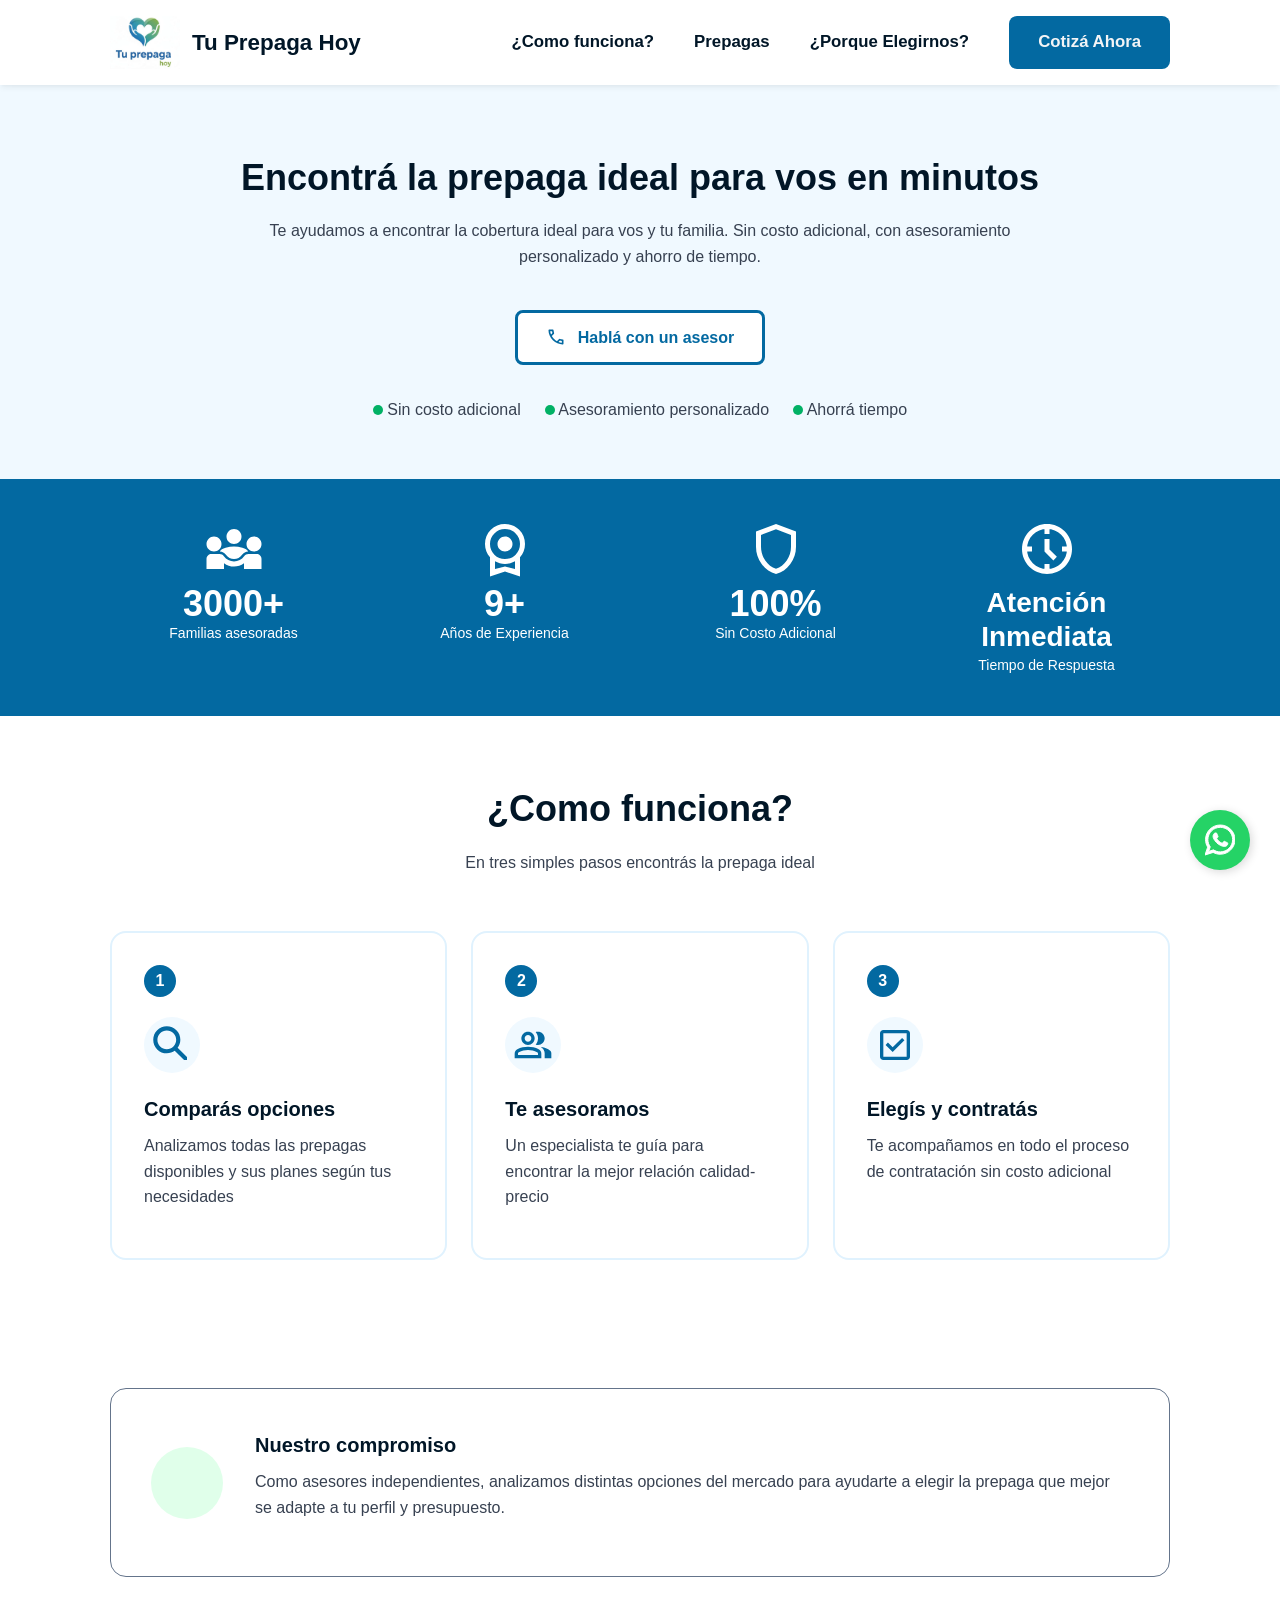
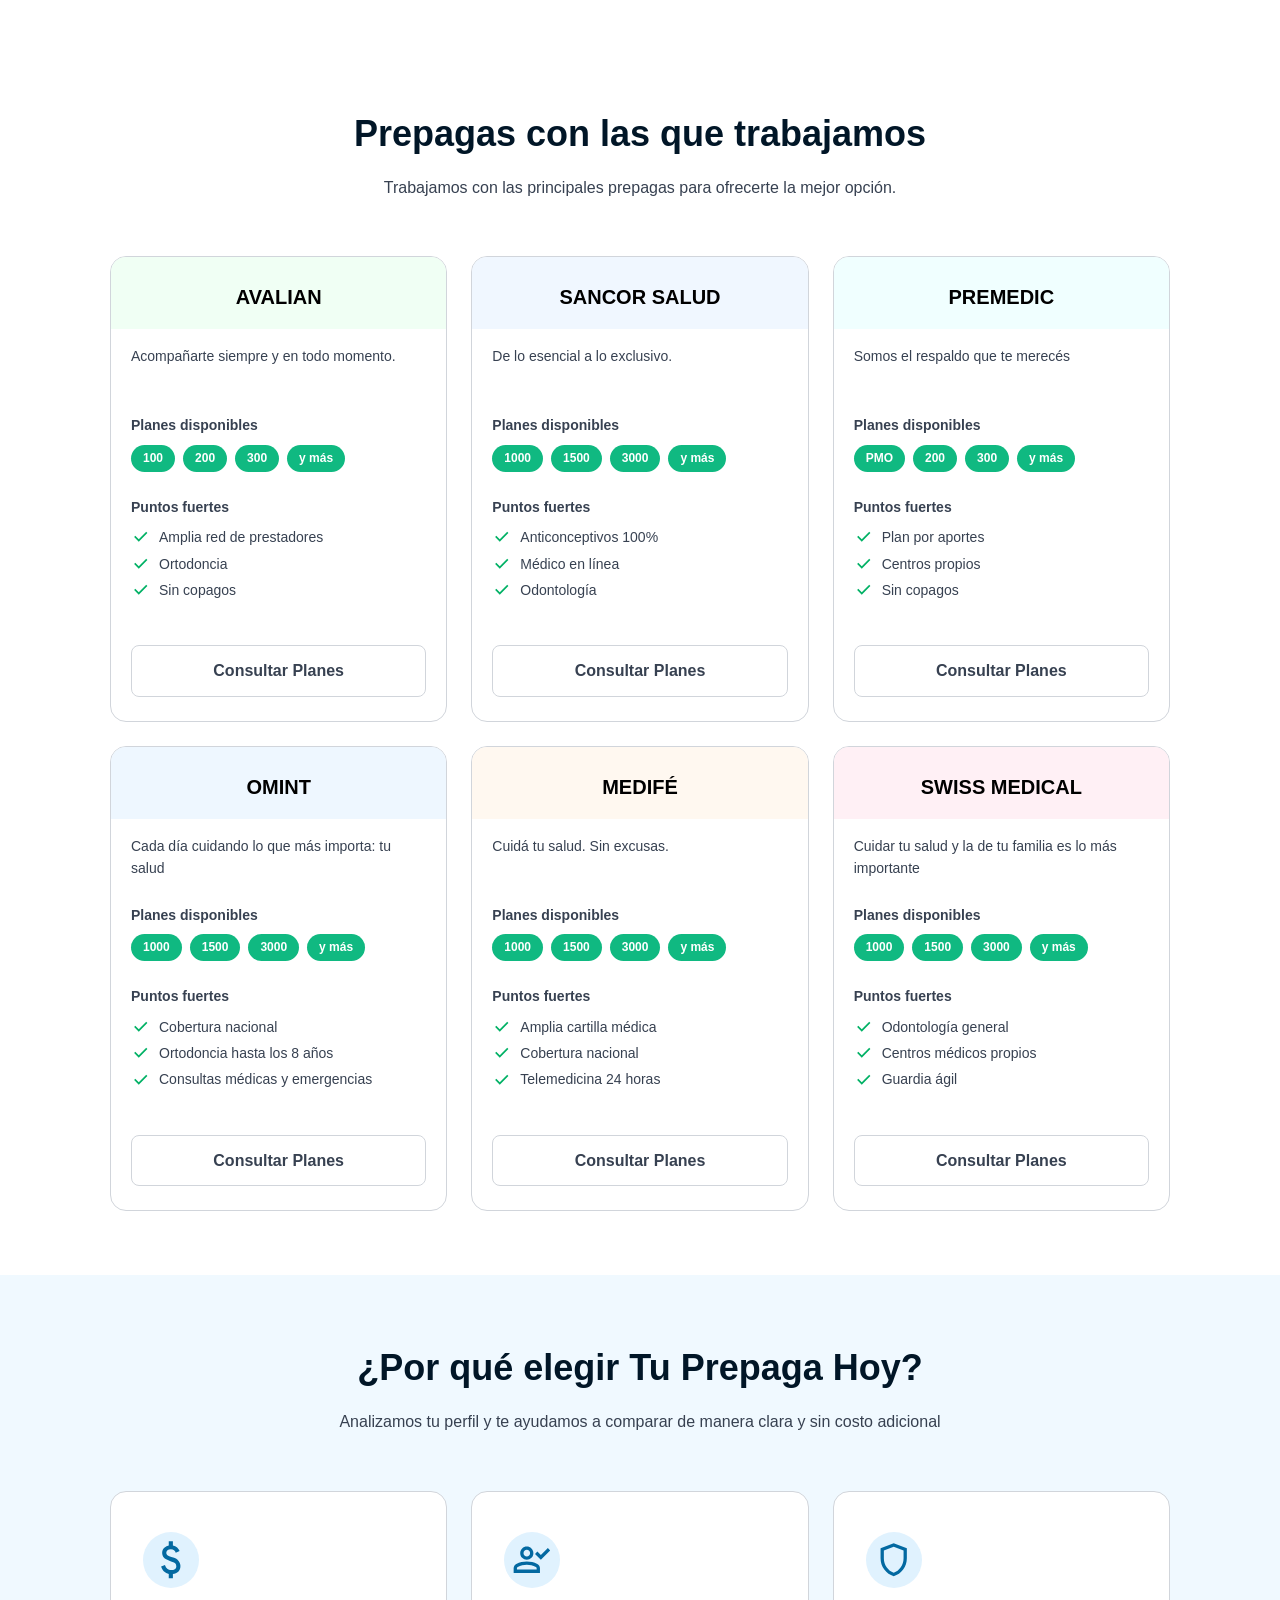
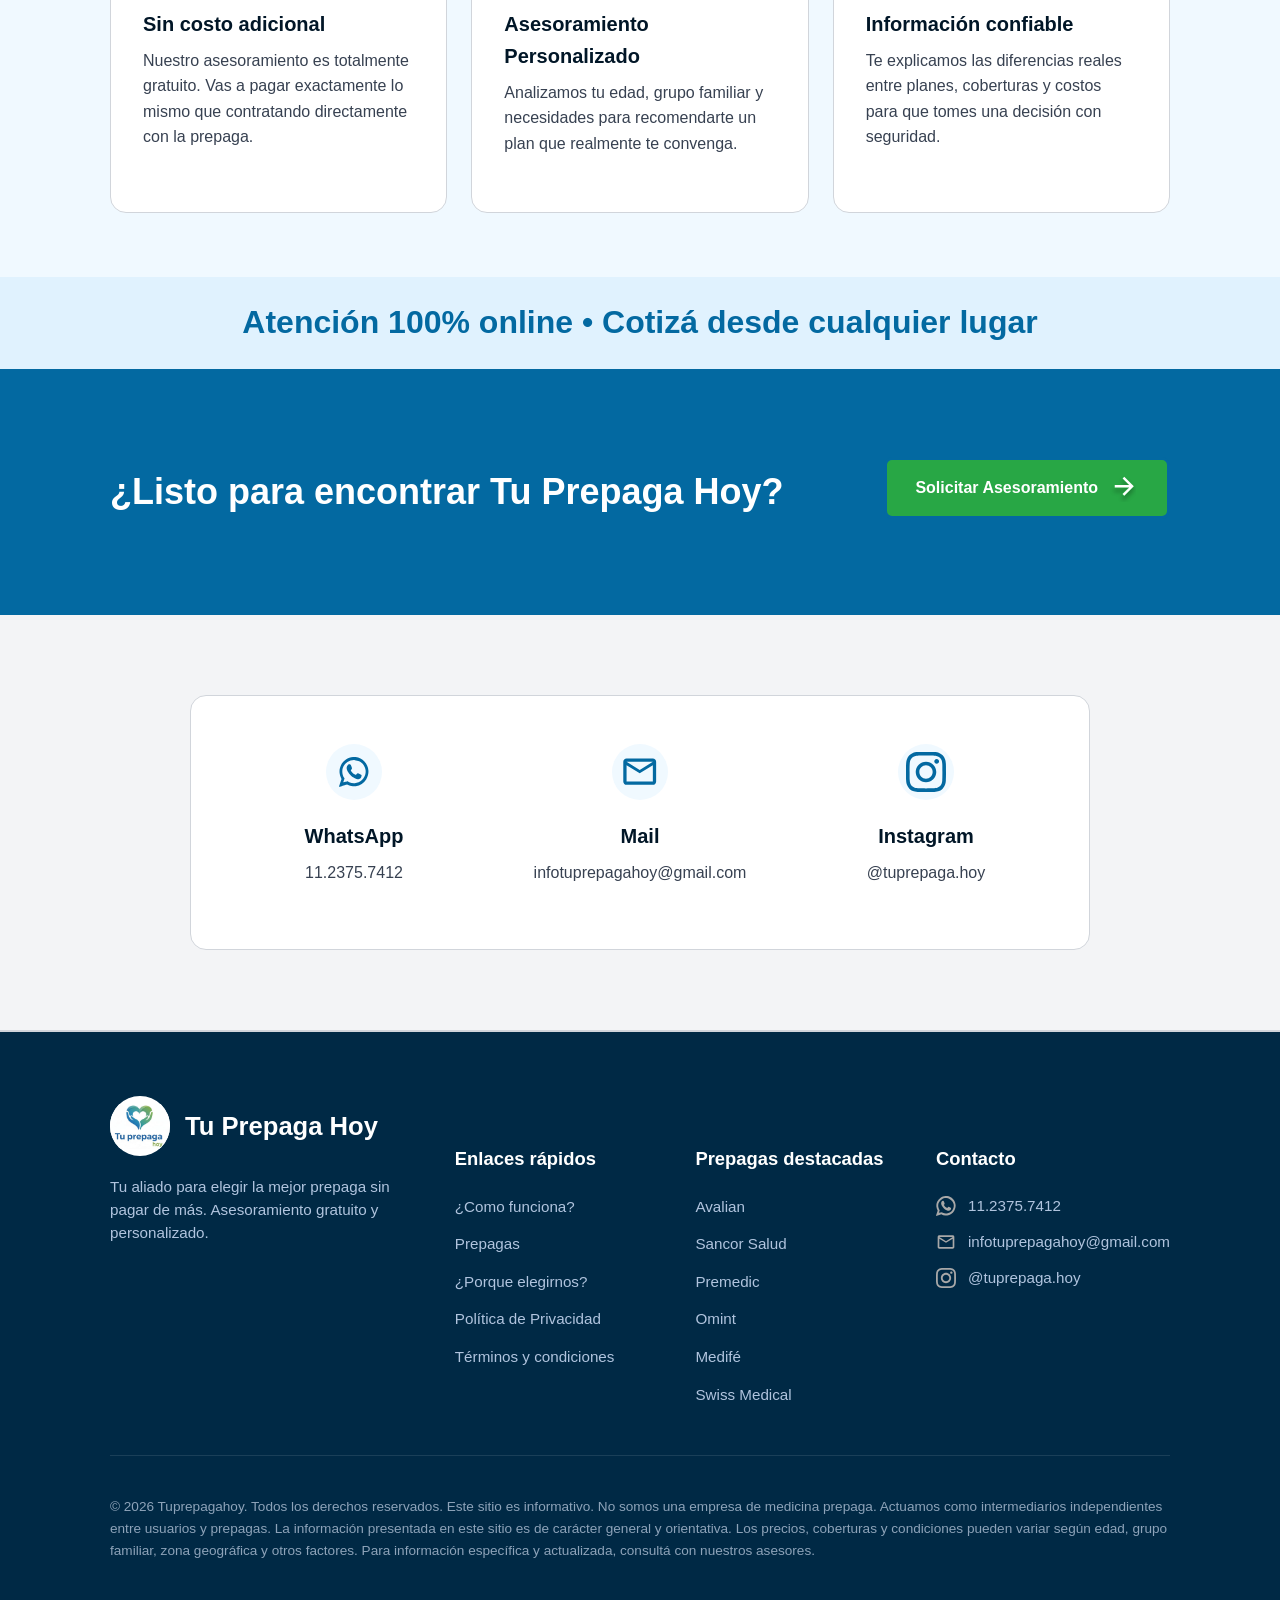
<file: index.html>
<!doctype html>
<html lang="es">
  <head>
    <meta charset="UTF-8" />
    <meta name="viewport" content="width=device-width, initial-scale=1.0" />
    <link rel="shortcut icon" href="/assets/favicon.ico" type="image/x-icon" />
    <link rel="canonical" href="https://tuprepagahoy.com.ar/" />

    <title>Tu Prepaga Hoy - Encontrá tu cobertura ideal</title>
    <link rel="stylesheet" href="/assets/styles.css?v=1" />
    <script src="/assets/script.js"></script>
    <!-- Google tag (gtag.js) -->
    <script
      async
      src="https://www.googletagmanager.com/gtag/js?id=G-STH81MW0H1"
    ></script>
    <script>
      window.dataLayer = window.dataLayer || [];
      function gtag() {
        dataLayer.push(arguments);
      }
      gtag("js", new Date());

      gtag("config", "G-STH81MW0H1");
    </script>
  </head>

  <body>
    <header class="header">
      <div class="container header-container">
        <a href="#" class="logo">
          <div class="img-logo">
            <img
              src="/assets/logo.png"
              alt="Logo Tu Prepaga hoy"
              width="30px"
            />
          </div>
          <h1 class="logo-text">Tu Prepaga Hoy</h1>
        </a>

        <button id="menu-toggle" class="menu-toggle" aria-label="Abrir menú">
          <svg
            xmlns="http://www.w3.org/2000/svg"
            width="32"
            height="32"
            viewBox="0 0 24 24"
          >
            <!-- Icon from Meteor Icons by zkreations - https://github.com/zkreations/icons/blob/main/LICENSE -->
            <path
              fill="none"
              stroke="currentColor"
              stroke-linecap="round"
              stroke-linejoin="round"
              stroke-width="2"
              d="M7 6h14M7 12h14M7 18h14M3 18"
            />
          </svg>
        </button>

        <div id="nav-menu" class="nav-menu">
          <nav>
            <ul>
              <li>
                <a href="#como-funciona" class="nav-link">¿Como funciona?</a>
              </li>
              <li><a href="#prepagas" class="nav-link">Prepagas</a></li>
              <li>
                <a href="#por-que-elegirnos" class="nav-link"
                  >¿Porque Elegirnos?</a
                >
              </li>
            </ul>
          </nav>
          <a href="#contacto" class="btn btn-primary btn-cotiza cotiza-nav"
            >Cotizá Ahora</a
          >
        </div>
      </div>
    </header>

    <main>
      <section class="hero">
        <div class="container text-center hero-content">
          <h2>Encontrá la prepaga ideal para vos en minutos</h2>
          <p>
            Te ayudamos a encontrar la cobertura ideal para vos y tu familia.
            Sin costo adicional, con asesoramiento personalizado y ahorro de
            tiempo.
          </p>
          <a href="#contacto" class="btn btn-secondary hero-btn">
            <svg
              width="20"
              height="20"
              viewBox="0 0 45 45"
              fill="none"
              xmlns="http://www.w3.org/2000/svg"
            >
              <mask
                id="mask0_9_12"
                style="mask-type: alpha"
                maskUnits="userSpaceOnUse"
                x="0"
                y="0"
                width="45"
                height="45"
              >
                <rect width="45" height="45" fill="#D9D9D9" />
              </mask>
              <g mask="url(#mask0_9_12)">
                <path
                  d="M37.4063 39.375C33.5 39.375 29.6406 38.5234 25.8281 36.8203C22.0156 35.1172 18.5469 32.7031 15.4219 29.5781C12.2969 26.4531 9.88281 22.9844 8.17969 19.1719C6.47656 15.3594 5.625 11.5 5.625 7.59375C5.625 7.03125 5.8125 6.5625 6.1875 6.1875C6.5625 5.8125 7.03125 5.625 7.59375 5.625H15.1875C15.625 5.625 16.0156 5.77344 16.3594 6.07031C16.7031 6.36719 16.9062 6.71875 16.9688 7.125L18.1875 13.6875C18.25 14.1875 18.2344 14.6094 18.1406 14.9531C18.0469 15.2969 17.875 15.5938 17.625 15.8438L13.0781 20.4375C13.7031 21.5938 14.4453 22.7109 15.3047 23.7891C16.1641 24.8672 17.1094 25.9062 18.1406 26.9062C19.1094 27.875 20.125 28.7734 21.1875 29.6016C22.25 30.4297 23.375 31.1875 24.5625 31.875L28.9688 27.4688C29.25 27.1875 29.6172 26.9766 30.0703 26.8359C30.5234 26.6953 30.9688 26.6562 31.4062 26.7188L37.875 28.0312C38.3125 28.1562 38.6719 28.3828 38.9531 28.7109C39.2344 29.0391 39.375 29.4063 39.375 29.8125V37.4063C39.375 37.9688 39.1875 38.4375 38.8125 38.8125C38.4375 39.1875 37.9688 39.375 37.4063 39.375ZM11.2969 16.875L14.3906 13.7812L13.5938 9.375H9.42188C9.57813 10.6562 9.79688 11.9219 10.0781 13.1719C10.3594 14.4219 10.7656 15.6562 11.2969 16.875ZM28.0781 33.6562C29.2969 34.1875 30.5391 34.6094 31.8047 34.9219C33.0703 35.2344 34.3438 35.4375 35.625 35.5312V31.4062L31.2188 30.5156L28.0781 33.6562Z"
                  fill="#0369A1"
                />
              </g>
            </svg>

            <span>Hablá con un asesor</span>
          </a>
          <div class="hero-features">
            <div class="feature-item">
              <svg
                width="10"
                height="10"
                viewBox="0 0 16 16"
                fill="none"
                xmlns="http://www.w3.org/2000/svg"
              >
                <circle cx="8" cy="8" r="8" fill="#01B165" />
              </svg>

              Sin costo adicional
            </div>
            <div class="feature-item">
              <svg
                width="10"
                height="10"
                viewBox="0 0 16 16"
                fill="none"
                xmlns="http://www.w3.org/2000/svg"
              >
                <circle cx="8" cy="8" r="8" fill="#01B165" />
              </svg>

              Asesoramiento personalizado
            </div>
            <div class="feature-item">
              <svg
                width="10"
                height="10"
                viewBox="0 0 16 16"
                fill="none"
                xmlns="http://www.w3.org/2000/svg"
              >
                <circle cx="8" cy="8" r="8" fill="#01B165" />
              </svg>

              Ahorrá tiempo
            </div>
          </div>
        </div>
      </section>

      <section class="stats">
        <div class="container grid grid-4 stats-grid">
          <div class="stat-item">
            <svg
              width="60"
              height="60"
              viewBox="0 0 60 60"
              fill="none"
              xmlns="http://www.w3.org/2000/svg"
            >
              <mask
                id="mask0_11_31"
                style="mask-type: alpha"
                maskUnits="userSpaceOnUse"
                x="0"
                y="0"
                width="60"
                height="60"
              >
                <rect width="60" height="60" fill="#D9D9D9" />
              </mask>
              <g mask="url(#mask0_11_31)">
                <path
                  d="M2.50006 49.9996V39.9996C2.50006 38.5829 2.98964 37.3954 3.96881 36.4371C4.94798 35.4787 6.12506 34.9996 7.50006 34.9996H15.6876C16.5209 34.9996 17.3126 35.2079 18.0626 35.6246C18.8126 36.0413 19.4167 36.6038 19.8751 37.3121C21.0834 38.9371 22.573 40.2079 24.3438 41.1246C26.1147 42.0413 28.0001 42.4996 30.0001 42.4996C32.0417 42.4996 33.948 42.0413 35.7188 41.1246C37.4897 40.2079 38.9584 38.9371 40.1251 37.3121C40.6667 36.6038 41.3022 36.0413 42.0313 35.6246C42.7605 35.2079 43.5209 34.9996 44.3126 34.9996H52.5001C53.9167 34.9996 55.1042 35.4787 56.0626 36.4371C57.0209 37.3954 57.5001 38.5829 57.5001 39.9996V49.9996H40.0001V44.3121C38.5417 45.3538 36.9688 46.1454 35.2813 46.6871C33.5938 47.2288 31.8334 47.4996 30.0001 47.4996C28.2084 47.4996 26.4584 47.2183 24.7501 46.6558C23.0417 46.0933 21.4584 45.2913 20.0001 44.2496V49.9996H2.50006ZM30.0001 39.9996C28.4167 39.9996 26.9167 39.635 25.5001 38.9058C24.0834 38.1767 22.8959 37.1663 21.9376 35.8746C21.2292 34.8329 20.3438 34.01 19.2813 33.4058C18.2188 32.8017 17.0626 32.4996 15.8126 32.4996C16.7292 30.9579 18.6667 29.7392 21.6251 28.8433C24.5834 27.9475 27.3751 27.4996 30.0001 27.4996C32.6251 27.4996 35.4167 27.9475 38.3751 28.8433C41.3334 29.7392 43.2709 30.9579 44.1876 32.4996C42.9792 32.4996 41.8334 32.8017 40.7501 33.4058C39.6667 34.01 38.7709 34.8329 38.0626 35.8746C37.1459 37.2079 35.9792 38.2288 34.5626 38.9371C33.1459 39.6454 31.6251 39.9996 30.0001 39.9996ZM10.0001 32.4996C7.91673 32.4996 6.1459 31.7704 4.68756 30.3121C3.22923 28.8537 2.50006 27.0829 2.50006 24.9996C2.50006 22.8746 3.22923 21.0933 4.68756 19.6558C6.1459 18.2183 7.91673 17.4996 10.0001 17.4996C12.1251 17.4996 13.9063 18.2183 15.3438 19.6558C16.7813 21.0933 17.5001 22.8746 17.5001 24.9996C17.5001 27.0829 16.7813 28.8537 15.3438 30.3121C13.9063 31.7704 12.1251 32.4996 10.0001 32.4996ZM50.0001 32.4996C47.9167 32.4996 46.1459 31.7704 44.6876 30.3121C43.2292 28.8537 42.5001 27.0829 42.5001 24.9996C42.5001 22.8746 43.2292 21.0933 44.6876 19.6558C46.1459 18.2183 47.9167 17.4996 50.0001 17.4996C52.1251 17.4996 53.9063 18.2183 55.3438 19.6558C56.7813 21.0933 57.5001 22.8746 57.5001 24.9996C57.5001 27.0829 56.7813 28.8537 55.3438 30.3121C53.9063 31.7704 52.1251 32.4996 50.0001 32.4996ZM30.0001 24.9996C27.9167 24.9996 26.1459 24.2704 24.6876 22.8121C23.2292 21.3537 22.5001 19.5829 22.5001 17.4996C22.5001 15.3746 23.2292 13.5933 24.6876 12.1558C26.1459 10.7183 27.9167 9.99957 30.0001 9.99957C32.1251 9.99957 33.9063 10.7183 35.3438 12.1558C36.7813 13.5933 37.5001 15.3746 37.5001 17.4996C37.5001 19.5829 36.7813 21.3537 35.3438 22.8121C33.9063 24.2704 32.1251 24.9996 30.0001 24.9996Z"
                  fill="white"
                />
              </g>
            </svg>

            <div class="stat-number">3000+</div>
            <div class="stat-label">Familias asesoradas</div>
          </div>
          <div class="stat-item">
            <svg
              width="60"
              height="60"
              viewBox="0 0 60 60"
              fill="none"
              xmlns="http://www.w3.org/2000/svg"
            >
              <mask
                id="mask0_11_43"
                style="mask-type: alpha"
                maskUnits="userSpaceOnUse"
                x="0"
                y="0"
                width="60"
                height="60"
              >
                <rect width="60" height="60" fill="#D9D9D9" />
              </mask>
              <g mask="url(#mask0_11_43)">
                <path
                  d="M30 32.5C27.9167 32.5 26.1458 31.7708 24.6875 30.3125C23.2292 28.8542 22.5 27.0833 22.5 25C22.5 22.9167 23.2292 21.1458 24.6875 19.6875C26.1458 18.2292 27.9167 17.5 30 17.5C32.0833 17.5 33.8542 18.2292 35.3125 19.6875C36.7708 21.1458 37.5 22.9167 37.5 25C37.5 27.0833 36.7708 28.8542 35.3125 30.3125C33.8542 31.7708 32.0833 32.5 30 32.5ZM15 57.5V38.1875C13.4167 36.4375 12.1875 34.4375 11.3125 32.1875C10.4375 29.9375 10 27.5417 10 25C10 19.4167 11.9375 14.6875 15.8125 10.8125C19.6875 6.9375 24.4167 5 30 5C35.5833 5 40.3125 6.9375 44.1875 10.8125C48.0625 14.6875 50 19.4167 50 25C50 27.5417 49.5625 29.9375 48.6875 32.1875C47.8125 34.4375 46.5833 36.4375 45 38.1875V57.5L30 52.5L15 57.5ZM30 40C34.1667 40 37.7083 38.5417 40.625 35.625C43.5417 32.7083 45 29.1667 45 25C45 20.8333 43.5417 17.2917 40.625 14.375C37.7083 11.4583 34.1667 10 30 10C25.8333 10 22.2917 11.4583 19.375 14.375C16.4583 17.2917 15 20.8333 15 25C15 29.1667 16.4583 32.7083 19.375 35.625C22.2917 38.5417 25.8333 40 30 40ZM20 50.0625L30 47.5L40 50.0625V42.3125C38.5417 43.1458 36.9688 43.8021 35.2812 44.2812C33.5938 44.7604 31.8333 45 30 45C28.1667 45 26.4062 44.7604 24.7188 44.2812C23.0313 43.8021 21.4583 43.1458 20 42.3125V50.0625Z"
                  fill="white"
                />
              </g>
            </svg>

            <div class="stat-number">9+</div>
            <div class="stat-label">Años de Experiencia</div>
          </div>
          <div class="stat-item">
            <svg
              width="60"
              height="60"
              viewBox="0 0 60 60"
              fill="none"
              xmlns="http://www.w3.org/2000/svg"
            >
              <mask
                id="mask0_39_16"
                style="mask-type: alpha"
                maskUnits="userSpaceOnUse"
                x="0"
                y="0"
                width="60"
                height="60"
              >
                <rect width="60" height="60" fill="#D9D9D9" />
              </mask>
              <g mask="url(#mask0_39_16)">
                <path
                  d="M30 55C24.2083 53.5417 19.4271 50.2188 15.6562 45.0312C11.8854 39.8438 10 34.0833 10 27.75V12.5L30 5L50 12.5V27.75C50 34.0833 48.1146 39.8438 44.3438 45.0312C40.5729 50.2188 35.7917 53.5417 30 55ZM30 49.75C34.3333 48.375 37.9167 45.625 40.75 41.5C43.5833 37.375 45 32.7917 45 27.75V15.9375L30 10.3125L15 15.9375V27.75C15 32.7917 16.4167 37.375 19.25 41.5C22.0833 45.625 25.6667 48.375 30 49.75Z"
                  fill="white"
                />
              </g>
            </svg>
            <div class="stat-number">100%</div>
            <div class="stat-label">Sin Costo Adicional</div>
          </div>
          <div class="stat-item stat-atencion">
            <svg
              width="60"
              height="60"
              viewBox="0 0 60 60"
              fill="none"
              xmlns="http://www.w3.org/2000/svg"
            >
              <mask
                id="mask0_39_22"
                style="mask-type: alpha"
                maskUnits="userSpaceOnUse"
                x="0"
                y="0"
                width="60"
                height="60"
              >
                <rect width="60" height="60" fill="#D9D9D9" />
              </mask>
              <g mask="url(#mask0_39_22)">
                <path
                  d="M36.375 41.375L27.5 32.5V20H32.5V30.4375L39.875 37.8125L36.375 41.375ZM27.5 15V10H32.5V15H27.5ZM45 32.5V27.5H50V32.5H45ZM27.5 50V45H32.5V50H27.5ZM10 32.5V27.5H15V32.5H10ZM30 55C26.5417 55 23.2917 54.3438 20.25 53.0312C17.2083 51.7188 14.5625 49.9375 12.3125 47.6875C10.0625 45.4375 8.28125 42.7917 6.96875 39.75C5.65625 36.7083 5 33.4583 5 30C5 26.5417 5.65625 23.2917 6.96875 20.25C8.28125 17.2083 10.0625 14.5625 12.3125 12.3125C14.5625 10.0625 17.2083 8.28125 20.25 6.96875C23.2917 5.65625 26.5417 5 30 5C33.4583 5 36.7083 5.65625 39.75 6.96875C42.7917 8.28125 45.4375 10.0625 47.6875 12.3125C49.9375 14.5625 51.7188 17.2083 53.0312 20.25C54.3438 23.2917 55 26.5417 55 30C55 33.4583 54.3438 36.7083 53.0312 39.75C51.7188 42.7917 49.9375 45.4375 47.6875 47.6875C45.4375 49.9375 42.7917 51.7188 39.75 53.0312C36.7083 54.3438 33.4583 55 30 55ZM30 50C35.5833 50 40.3125 48.0625 44.1875 44.1875C48.0625 40.3125 50 35.5833 50 30C50 24.4167 48.0625 19.6875 44.1875 15.8125C40.3125 11.9375 35.5833 10 30 10C24.4167 10 19.6875 11.9375 15.8125 15.8125C11.9375 19.6875 10 24.4167 10 30C10 35.5833 11.9375 40.3125 15.8125 44.1875C19.6875 48.0625 24.4167 50 30 50Z"
                  fill="white"
                />
              </g>
            </svg>
            <div class="stat-number stat-text">Atención Inmediata</div>
            <div class="stat-label">Tiempo de Respuesta</div>
          </div>
        </div>
      </section>

      <section id="como-funciona" class="how-it-works padding-y-lg">
        <div class="container text-center mb-lg">
          <h2>¿Como funciona?</h2>
          <p>En tres simples pasos encontrás la prepaga ideal</p>
        </div>
        <div class="container grid grid-3 gap-md">
          <div class="step-card">
            <div class="step-num">1</div>
            <div class="step-icon-container">
              <svg
                width="50"
                height="50"
                viewBox="0 0 50 50"
                fill="none"
                xmlns="http://www.w3.org/2000/svg"
              >
                <mask
                  id="mask0_15_22"
                  style="mask-type: alpha"
                  maskUnits="userSpaceOnUse"
                  x="0"
                  y="0"
                  width="40"
                  height="40"
                >
                  <rect width="50" height="50" fill="#D9D9D9" />
                </mask>
                <g mask="url(#mask0_15_22)">
                  <path
                    d="M40.8333 43.75L27.7083 30.625C26.6667 31.4583 25.4687 32.1181 24.1146 32.6042C22.7604 33.0903 21.3194 33.3333 19.7917 33.3333C16.0069 33.3333 12.8038 32.0226 10.1823 29.401C7.56076 26.7795 6.25 23.5764 6.25 19.7917C6.25 16.0069 7.56076 12.8038 10.1823 10.1823C12.8038 7.56076 16.0069 6.25 19.7917 6.25C23.5764 6.25 26.7795 7.56076 29.401 10.1823C32.0226 12.8038 33.3333 16.0069 33.3333 19.7917C33.3333 21.3194 33.0903 22.7604 32.6042 24.1146C32.1181 25.4687 31.4583 26.6667 30.625 27.7083L43.75 40.8333L40.8333 43.75ZM19.7917 29.1667C22.3958 29.1667 24.6094 28.2552 26.4323 26.4323C28.2552 24.6094 29.1667 22.3958 29.1667 19.7917C29.1667 17.1875 28.2552 14.974 26.4323 13.151C24.6094 11.3281 22.3958 10.4167 19.7917 10.4167C17.1875 10.4167 14.974 11.3281 13.151 13.151C11.3281 14.974 10.4167 17.1875 10.4167 19.7917C10.4167 22.3958 11.3281 24.6094 13.151 26.4323C14.974 28.2552 17.1875 29.1667 19.7917 29.1667Z"
                    fill="#0369A1"
                  />
                </g>
              </svg>
            </div>
            <h3>Comparás opciones</h3>
            <p>
              Analizamos todas las prepagas disponibles y sus planes según tus
              necesidades
            </p>
          </div>
          <div class="step-card">
            <div class="step-num">2</div>
            <div class="step-icon-container">
              <svg
                width="40"
                height="40"
                viewBox="0 0 50 50"
                fill="none"
                xmlns="http://www.w3.org/2000/svg"
              >
                <mask
                  id="mask0_15_28"
                  style="mask-type: alpha"
                  maskUnits="userSpaceOnUse"
                  x="0"
                  y="0"
                  width="50"
                  height="50"
                >
                  <rect width="50" height="50" fill="#D9D9D9" />
                </mask>
                <g mask="url(#mask0_15_28)">
                  <path
                    d="M2.08331 41.6667V35.8334C2.08331 34.6528 2.38713 33.5677 2.99477 32.5782C3.60241 31.5886 4.4097 30.8334 5.41665 30.3125C7.56942 29.2362 9.75692 28.4289 11.9791 27.8907C14.2014 27.3525 16.4583 27.0834 18.75 27.0834C21.0416 27.0834 23.2986 27.3525 25.5208 27.8907C27.743 28.4289 29.9305 29.2362 32.0833 30.3125C33.0903 30.8334 33.8975 31.5886 34.5052 32.5782C35.1128 33.5677 35.4166 34.6528 35.4166 35.8334V41.6667H2.08331ZM39.5833 41.6667V35.4167C39.5833 33.8889 39.158 32.4219 38.3073 31.0157C37.4566 29.6094 36.25 28.4028 34.6875 27.3959C36.4583 27.6042 38.125 27.9601 39.6875 28.4636C41.25 28.9671 42.7083 29.5834 44.0625 30.3125C45.3125 31.007 46.2673 31.7796 46.9271 32.6302C47.5868 33.4809 47.9166 34.4098 47.9166 35.4167V41.6667H39.5833ZM18.75 25C16.4583 25 14.4965 24.1841 12.8646 22.5521C11.2326 20.9202 10.4166 18.9584 10.4166 16.6667C10.4166 14.375 11.2326 12.4132 12.8646 10.7813C14.4965 9.14935 16.4583 8.33337 18.75 8.33337C21.0416 8.33337 23.0035 9.14935 24.6354 10.7813C26.2673 12.4132 27.0833 14.375 27.0833 16.6667C27.0833 18.9584 26.2673 20.9202 24.6354 22.5521C23.0035 24.1841 21.0416 25 18.75 25ZM39.5833 16.6667C39.5833 18.9584 38.7673 20.9202 37.1354 22.5521C35.5035 24.1841 33.5416 25 31.25 25C30.868 25 30.3819 24.9566 29.7916 24.8698C29.2014 24.783 28.7153 24.6875 28.3333 24.5834C29.2708 23.4723 29.9913 22.2396 30.4948 20.8855C30.9982 19.5313 31.25 18.125 31.25 16.6667C31.25 15.2084 30.9982 13.8021 30.4948 12.448C29.9913 11.0938 29.2708 9.86115 28.3333 8.75004C28.8194 8.57643 29.3055 8.46358 29.7916 8.4115C30.2778 8.35942 30.7639 8.33337 31.25 8.33337C33.5416 8.33337 35.5035 9.14935 37.1354 10.7813C38.7673 12.4132 39.5833 14.375 39.5833 16.6667ZM6.24998 37.5H31.25V35.8334C31.25 35.4514 31.1545 35.1042 30.9635 34.7917C30.7725 34.4792 30.5208 34.2362 30.2083 34.0625C28.3333 33.125 26.441 32.4219 24.5312 31.9532C22.6215 31.4844 20.6944 31.25 18.75 31.25C16.8055 31.25 14.8785 31.4844 12.9687 31.9532C11.059 32.4219 9.16665 33.125 7.29165 34.0625C6.97915 34.2362 6.72741 34.4792 6.53644 34.7917C6.34547 35.1042 6.24998 35.4514 6.24998 35.8334V37.5ZM18.75 20.8334C19.8958 20.8334 20.8767 20.4254 21.6927 19.6094C22.5087 18.7934 22.9166 17.8125 22.9166 16.6667C22.9166 15.5209 22.5087 14.54 21.6927 13.724C20.8767 12.908 19.8958 12.5 18.75 12.5C17.6041 12.5 16.6232 12.908 15.8073 13.724C14.9913 14.54 14.5833 15.5209 14.5833 16.6667C14.5833 17.8125 14.9913 18.7934 15.8073 19.6094C16.6232 20.4254 17.6041 20.8334 18.75 20.8334Z"
                    fill="#0369A1"
                  />
                </g>
              </svg>
            </div>
            <h3>Te asesoramos</h3>
            <p>
              Un especialista te guía para encontrar la mejor relación
              calidad-precio
            </p>
          </div>
          <div class="step-card">
            <div class="step-num">3</div>
            <div class="step-icon-container">
              <svg
                width="40"
                height="40"
                viewBox="0 0 50 50"
                fill="none"
                xmlns="http://www.w3.org/2000/svg"
              >
                <mask
                  id="mask0_15_34"
                  style="mask-type: alpha"
                  maskUnits="userSpaceOnUse"
                  x="0"
                  y="0"
                  width="50"
                  height="50"
                >
                  <rect width="50" height="50" fill="#D9D9D9" />
                </mask>
                <g mask="url(#mask0_15_34)">
                  <path
                    d="M22.0833 33.75L36.7708 19.0625L33.8542 16.1458L22.0833 27.9167L16.1458 21.9792L13.2292 24.8958L22.0833 33.75ZM10.4167 43.75C9.27083 43.75 8.28993 43.342 7.47396 42.526C6.65799 41.7101 6.25 40.7292 6.25 39.5833V10.4167C6.25 9.27083 6.65799 8.28993 7.47396 7.47396C8.28993 6.65799 9.27083 6.25 10.4167 6.25H39.5833C40.7292 6.25 41.7101 6.65799 42.526 7.47396C43.342 8.28993 43.75 9.27083 43.75 10.4167V39.5833C43.75 40.7292 43.342 41.7101 42.526 42.526C41.7101 43.342 40.7292 43.75 39.5833 43.75H10.4167ZM10.4167 39.5833H39.5833V10.4167H10.4167V39.5833Z"
                    fill="#0369A1"
                  />
                </g>
              </svg>
            </div>
            <h3>Elegís y contratás</h3>
            <p>
              Te acompañamos en todo el proceso de contratación sin costo
              adicional
            </p>
          </div>
        </div>
      </section>

      <section class="commitment padding-y-lg">
        <div class="container">
          <div class="commitment-box">
            <div class="commitment-circle"></div>
            <div class="commitment-text">
              <h3>Nuestro compromiso</h3>
              <p>
                Como asesores independientes, analizamos distintas opciones del
                mercado para ayudarte a elegir la prepaga que mejor se adapte a
                tu perfil y presupuesto.
              </p>
            </div>
          </div>
        </div>
      </section>

      <section id="prepagas" class="prepagas padding-y-lg">
        <div class="container text-center mb-lg">
          <h2>Prepagas con las que trabajamos</h2>
          <p>
            Trabajamos con las principales prepagas para ofrecerte la mejor
            opción.
          </p>
        </div>
        <div class="container grid grid-3 gap-md">
          <article class="prepaga-card avalian">
            <div class="prepaga-header">
              <h3 class="prepaga-name">AVALIAN</h3>
            </div>
            <div class="prepaga-body">
              <p class="prepaga-tagline">
                Acompañarte siempre y en todo momento.
              </p>
              <h4>Planes disponibles</h4>
              <div class="planes-tags">
                <span class="tag">100</span><span class="tag">200</span
                ><span class="tag">300</span><span class="tag">y más</span>
              </div>
              <h4>Puntos fuertes</h4>
              <ul class="puntos-fuertes">
                <li>
                  <svg
                    width="20"
                    height="20"
                    viewBox="0 0 26 26"
                    fill="none"
                    xmlns="http://www.w3.org/2000/svg"
                  >
                    <mask
                      id="mask0_21_656"
                      style="mask-type: alpha"
                      maskUnits="userSpaceOnUse"
                      x="0"
                      y="0"
                      width="26"
                      height="26"
                    >
                      <rect width="25.3719" height="25.3719" fill="#D9D9D9" />
                    </mask>
                    <g mask="url(#mask0_21_656)">
                      <path
                        d="M10.0959 19.029L4.07007 13.0032L5.57652 11.4967L10.0959 16.0161L19.7953 6.31665L21.3018 7.82311L10.0959 19.029Z"
                        fill="#01B165"
                      />
                    </g>
                  </svg>
                  Amplia red de prestadores
                </li>
                <li>
                  <svg
                    width="20"
                    height="20"
                    viewBox="0 0 26 26"
                    fill="none"
                    xmlns="http://www.w3.org/2000/svg"
                  >
                    <mask
                      id="mask0_21_656"
                      style="mask-type: alpha"
                      maskUnits="userSpaceOnUse"
                      x="0"
                      y="0"
                      width="26"
                      height="26"
                    >
                      <rect width="25.3719" height="25.3719" fill="#D9D9D9" />
                    </mask>
                    <g mask="url(#mask0_21_656)">
                      <path
                        d="M10.0959 19.029L4.07007 13.0032L5.57652 11.4967L10.0959 16.0161L19.7953 6.31665L21.3018 7.82311L10.0959 19.029Z"
                        fill="#01B165"
                      />
                    </g>
                  </svg>
                  Ortodoncia
                </li>
                <li>
                  <svg
                    width="20"
                    height="20"
                    viewBox="0 0 26 26"
                    fill="none"
                    xmlns="http://www.w3.org/2000/svg"
                  >
                    <mask
                      id="mask0_21_656"
                      style="mask-type: alpha"
                      maskUnits="userSpaceOnUse"
                      x="0"
                      y="0"
                      width="26"
                      height="26"
                    >
                      <rect width="25.3719" height="25.3719" fill="#D9D9D9" />
                    </mask>
                    <g mask="url(#mask0_21_656)">
                      <path
                        d="M10.0959 19.029L4.07007 13.0032L5.57652 11.4967L10.0959 16.0161L19.7953 6.31665L21.3018 7.82311L10.0959 19.029Z"
                        fill="#01B165"
                      />
                    </g>
                  </svg>
                  Sin copagos
                </li>
              </ul>

              <a
                href="https://api.whatsapp.com/send?phone=5491123757412&text=Hola, quiero consultar por los planes de AVALIANt&app_absent=1"
                target="_blank"
                rel="noopener noreferrer"
                class="btn btn-outline-full"
                >Consultar Planes</a
              >
            </div>
          </article>

          <article class="prepaga-card sancor">
            <div class="prepaga-header">
              <h3 class="prepaga-name">SANCOR SALUD</h3>
            </div>
            <div class="prepaga-body">
              <p class="prepaga-tagline">De lo esencial a lo exclusivo.</p>
              <h4>Planes disponibles</h4>
              <div class="planes-tags">
                <span class="tag">1000</span><span class="tag">1500</span
                ><span class="tag">3000</span><span class="tag">y más</span>
              </div>
              <h4>Puntos fuertes</h4>
              <ul class="puntos-fuertes">
                <li>
                  <svg
                    width="20"
                    height="20"
                    viewBox="0 0 26 26"
                    fill="none"
                    xmlns="http://www.w3.org/2000/svg"
                  >
                    <mask
                      id="mask0_21_656"
                      style="mask-type: alpha"
                      maskUnits="userSpaceOnUse"
                      x="0"
                      y="0"
                      width="26"
                      height="26"
                    >
                      <rect width="25.3719" height="25.3719" fill="#D9D9D9" />
                    </mask>
                    <g mask="url(#mask0_21_656)">
                      <path
                        d="M10.0959 19.029L4.07007 13.0032L5.57652 11.4967L10.0959 16.0161L19.7953 6.31665L21.3018 7.82311L10.0959 19.029Z"
                        fill="#01B165"
                      />
                    </g>
                  </svg>
                  Anticonceptivos 100%
                </li>
                <li>
                  <svg
                    width="20"
                    height="20"
                    viewBox="0 0 26 26"
                    fill="none"
                    xmlns="http://www.w3.org/2000/svg"
                  >
                    <mask
                      id="mask0_21_656"
                      style="mask-type: alpha"
                      maskUnits="userSpaceOnUse"
                      x="0"
                      y="0"
                      width="26"
                      height="26"
                    >
                      <rect width="25.3719" height="25.3719" fill="#D9D9D9" />
                    </mask>
                    <g mask="url(#mask0_21_656)">
                      <path
                        d="M10.0959 19.029L4.07007 13.0032L5.57652 11.4967L10.0959 16.0161L19.7953 6.31665L21.3018 7.82311L10.0959 19.029Z"
                        fill="#01B165"
                      />
                    </g>
                  </svg>
                  Médico en línea
                </li>
                <li>
                  <svg
                    width="20"
                    height="20"
                    viewBox="0 0 26 26"
                    fill="none"
                    xmlns="http://www.w3.org/2000/svg"
                  >
                    <mask
                      id="mask0_21_656"
                      style="mask-type: alpha"
                      maskUnits="userSpaceOnUse"
                      x="0"
                      y="0"
                      width="26"
                      height="26"
                    >
                      <rect width="25.3719" height="25.3719" fill="#D9D9D9" />
                    </mask>
                    <g mask="url(#mask0_21_656)">
                      <path
                        d="M10.0959 19.029L4.07007 13.0032L5.57652 11.4967L10.0959 16.0161L19.7953 6.31665L21.3018 7.82311L10.0959 19.029Z"
                        fill="#01B165"
                      />
                    </g>
                  </svg>
                  Odontología
                </li>
              </ul>
              <a
                href="https://api.whatsapp.com/send?phone=5491123757412&text=Hola, quiero consultar por los planes de SANCOR SALUD&app_absent=1"
                target="_blank"
                rel="noopener noreferrer"
                class="btn btn-outline-full"
                >Consultar Planes</a
              >
            </div>
          </article>

          <article class="prepaga-card premedic">
            <div class="prepaga-header">
              <h3 class="prepaga-name">PREMEDIC</h3>
            </div>
            <div class="prepaga-body">
              <p class="prepaga-tagline">Somos el respaldo que te merecés</p>
              <h4>Planes disponibles</h4>
              <div class="planes-tags">
                <span class="tag">PMO</span><span class="tag">200</span
                ><span class="tag">300</span><span class="tag">y más</span>
              </div>
              <h4>Puntos fuertes</h4>
              <ul class="puntos-fuertes">
                <li>
                  <svg
                    width="20"
                    height="20"
                    viewBox="0 0 26 26"
                    fill="none"
                    xmlns="http://www.w3.org/2000/svg"
                  >
                    <mask
                      id="mask0_21_656"
                      style="mask-type: alpha"
                      maskUnits="userSpaceOnUse"
                      x="0"
                      y="0"
                      width="26"
                      height="26"
                    >
                      <rect width="25.3719" height="25.3719" fill="#D9D9D9" />
                    </mask>
                    <g mask="url(#mask0_21_656)">
                      <path
                        d="M10.0959 19.029L4.07007 13.0032L5.57652 11.4967L10.0959 16.0161L19.7953 6.31665L21.3018 7.82311L10.0959 19.029Z"
                        fill="#01B165"
                      />
                    </g>
                  </svg>
                  Plan por aportes
                </li>
                <li>
                  <svg
                    width="20"
                    height="20"
                    viewBox="0 0 26 26"
                    fill="none"
                    xmlns="http://www.w3.org/2000/svg"
                  >
                    <mask
                      id="mask0_21_656"
                      style="mask-type: alpha"
                      maskUnits="userSpaceOnUse"
                      x="0"
                      y="0"
                      width="26"
                      height="26"
                    >
                      <rect width="25.3719" height="25.3719" fill="#D9D9D9" />
                    </mask>
                    <g mask="url(#mask0_21_656)">
                      <path
                        d="M10.0959 19.029L4.07007 13.0032L5.57652 11.4967L10.0959 16.0161L19.7953 6.31665L21.3018 7.82311L10.0959 19.029Z"
                        fill="#01B165"
                      />
                    </g>
                  </svg>
                  Centros propios
                </li>
                <li>
                  <svg
                    width="20"
                    height="20"
                    viewBox="0 0 26 26"
                    fill="none"
                    xmlns="http://www.w3.org/2000/svg"
                  >
                    <mask
                      id="mask0_21_656"
                      style="mask-type: alpha"
                      maskUnits="userSpaceOnUse"
                      x="0"
                      y="0"
                      width="26"
                      height="26"
                    >
                      <rect width="25.3719" height="25.3719" fill="#D9D9D9" />
                    </mask>
                    <g mask="url(#mask0_21_656)">
                      <path
                        d="M10.0959 19.029L4.07007 13.0032L5.57652 11.4967L10.0959 16.0161L19.7953 6.31665L21.3018 7.82311L10.0959 19.029Z"
                        fill="#01B165"
                      />
                    </g>
                  </svg>
                  Sin copagos
                </li>
              </ul>
              <a
                href="https://api.whatsapp.com/send?phone=5491123757412&text=Hola, quiero consultar por los planes de PREMEDIC&app_absent=1"
                target="_blank"
                rel="noopener noreferrer"
                class="btn btn-outline-full"
                >Consultar Planes</a
              >
            </div>
          </article>

          <article class="prepaga-card omint">
            <div class="prepaga-header">
              <h3 class="prepaga-name">OMINT</h3>
            </div>
            <div class="prepaga-body">
              <p class="prepaga-tagline">
                Cada día cuidando lo que más importa: tu salud
              </p>
              <h4>Planes disponibles</h4>
              <div class="planes-tags">
                <span class="tag">1000</span><span class="tag">1500</span
                ><span class="tag">3000</span><span class="tag">y más</span>
              </div>
              <h4>Puntos fuertes</h4>
              <ul class="puntos-fuertes">
                <li>
                  <svg
                    width="20"
                    height="20"
                    viewBox="0 0 26 26"
                    fill="none"
                    xmlns="http://www.w3.org/2000/svg"
                  >
                    <mask
                      id="mask0_21_656"
                      style="mask-type: alpha"
                      maskUnits="userSpaceOnUse"
                      x="0"
                      y="0"
                      width="26"
                      height="26"
                    >
                      <rect width="25.3719" height="25.3719" fill="#D9D9D9" />
                    </mask>
                    <g mask="url(#mask0_21_656)">
                      <path
                        d="M10.0959 19.029L4.07007 13.0032L5.57652 11.4967L10.0959 16.0161L19.7953 6.31665L21.3018 7.82311L10.0959 19.029Z"
                        fill="#01B165"
                      />
                    </g>
                  </svg>
                  Cobertura nacional
                </li>
                <li>
                  <svg
                    width="20"
                    height="20"
                    viewBox="0 0 26 26"
                    fill="none"
                    xmlns="http://www.w3.org/2000/svg"
                  >
                    <mask
                      id="mask0_21_656"
                      style="mask-type: alpha"
                      maskUnits="userSpaceOnUse"
                      x="0"
                      y="0"
                      width="26"
                      height="26"
                    >
                      <rect width="25.3719" height="25.3719" fill="#D9D9D9" />
                    </mask>
                    <g mask="url(#mask0_21_656)">
                      <path
                        d="M10.0959 19.029L4.07007 13.0032L5.57652 11.4967L10.0959 16.0161L19.7953 6.31665L21.3018 7.82311L10.0959 19.029Z"
                        fill="#01B165"
                      />
                    </g>
                  </svg>
                  Ortodoncia hasta los 8 años
                </li>
                <li>
                  <svg
                    width="20"
                    height="20"
                    viewBox="0 0 26 26"
                    fill="none"
                    xmlns="http://www.w3.org/2000/svg"
                  >
                    <mask
                      id="mask0_21_656"
                      style="mask-type: alpha"
                      maskUnits="userSpaceOnUse"
                      x="0"
                      y="0"
                      width="26"
                      height="26"
                    >
                      <rect width="25.3719" height="25.3719" fill="#D9D9D9" />
                    </mask>
                    <g mask="url(#mask0_21_656)">
                      <path
                        d="M10.0959 19.029L4.07007 13.0032L5.57652 11.4967L10.0959 16.0161L19.7953 6.31665L21.3018 7.82311L10.0959 19.029Z"
                        fill="#01B165"
                      />
                    </g>
                  </svg>
                  Consultas médicas y emergencias
                </li>
              </ul>
              <a
                href="https://api.whatsapp.com/send?phone=5491123757412&text=Hola, quiero consultar por los planes de OMINTS&app_absent=1"
                target="_blank"
                rel="noopener noreferrer"
                class="btn btn-outline-full"
                >Consultar Planes</a
              >
            </div>
          </article>

          <article class="prepaga-card medife">
            <div class="prepaga-header">
              <h3 class="prepaga-name">MEDIFÉ</h3>
            </div>
            <div class="prepaga-body">
              <p class="prepaga-tagline">Cuidá tu salud. Sin excusas.</p>
              <h4>Planes disponibles</h4>
              <div class="planes-tags">
                <span class="tag">1000</span><span class="tag">1500</span
                ><span class="tag">3000</span><span class="tag">y más</span>
              </div>
              <h4>Puntos fuertes</h4>
              <ul class="puntos-fuertes">
                <li>
                  <svg
                    width="20"
                    height="20"
                    viewBox="0 0 26 26"
                    fill="none"
                    xmlns="http://www.w3.org/2000/svg"
                  >
                    <mask
                      id="mask0_21_656"
                      style="mask-type: alpha"
                      maskUnits="userSpaceOnUse"
                      x="0"
                      y="0"
                      width="26"
                      height="26"
                    >
                      <rect width="25.3719" height="25.3719" fill="#D9D9D9" />
                    </mask>
                    <g mask="url(#mask0_21_656)">
                      <path
                        d="M10.0959 19.029L4.07007 13.0032L5.57652 11.4967L10.0959 16.0161L19.7953 6.31665L21.3018 7.82311L10.0959 19.029Z"
                        fill="#01B165"
                      />
                    </g>
                  </svg>
                  Amplia cartilla médica
                </li>
                <li>
                  <svg
                    width="20"
                    height="20"
                    viewBox="0 0 26 26"
                    fill="none"
                    xmlns="http://www.w3.org/2000/svg"
                  >
                    <mask
                      id="mask0_21_656"
                      style="mask-type: alpha"
                      maskUnits="userSpaceOnUse"
                      x="0"
                      y="0"
                      width="26"
                      height="26"
                    >
                      <rect width="25.3719" height="25.3719" fill="#D9D9D9" />
                    </mask>
                    <g mask="url(#mask0_21_656)">
                      <path
                        d="M10.0959 19.029L4.07007 13.0032L5.57652 11.4967L10.0959 16.0161L19.7953 6.31665L21.3018 7.82311L10.0959 19.029Z"
                        fill="#01B165"
                      />
                    </g>
                  </svg>
                  Cobertura nacional
                </li>
                <li>
                  <svg
                    width="20"
                    height="20"
                    viewBox="0 0 26 26"
                    fill="none"
                    xmlns="http://www.w3.org/2000/svg"
                  >
                    <mask
                      id="mask0_21_656"
                      style="mask-type: alpha"
                      maskUnits="userSpaceOnUse"
                      x="0"
                      y="0"
                      width="26"
                      height="26"
                    >
                      <rect width="25.3719" height="25.3719" fill="#D9D9D9" />
                    </mask>
                    <g mask="url(#mask0_21_656)">
                      <path
                        d="M10.0959 19.029L4.07007 13.0032L5.57652 11.4967L10.0959 16.0161L19.7953 6.31665L21.3018 7.82311L10.0959 19.029Z"
                        fill="#01B165"
                      />
                    </g>
                  </svg>
                  Telemedicina 24 horas
                </li>
              </ul>
              <a
                href="https://api.whatsapp.com/send?phone=5491123757412&text=Hola, quiero consultar por los planes de MEDIFÉ&app_absent=1"
                target="_blank"
                rel="noopener noreferrer"
                class="btn btn-outline-full"
                >Consultar Planes</a
              >
            </div>
          </article>

          <article class="prepaga-card swiss">
            <div class="prepaga-header">
              <h3 class="prepaga-name">SWISS MEDICAL</h3>
            </div>
            <div class="prepaga-body">
              <p class="prepaga-tagline">
                Cuidar tu salud y la de tu familia es lo más importante
              </p>
              <h4>Planes disponibles</h4>
              <div class="planes-tags">
                <span class="tag">1000</span><span class="tag">1500</span
                ><span class="tag">3000</span><span class="tag">y más</span>
              </div>
              <h4>Puntos fuertes</h4>
              <ul class="puntos-fuertes">
                <li>
                  <svg
                    width="20"
                    height="20"
                    viewBox="0 0 26 26"
                    fill="none"
                    xmlns="http://www.w3.org/2000/svg"
                  >
                    <mask
                      id="mask0_21_656"
                      style="mask-type: alpha"
                      maskUnits="userSpaceOnUse"
                      x="0"
                      y="0"
                      width="26"
                      height="26"
                    >
                      <rect width="25.3719" height="25.3719" fill="#D9D9D9" />
                    </mask>
                    <g mask="url(#mask0_21_656)">
                      <path
                        d="M10.0959 19.029L4.07007 13.0032L5.57652 11.4967L10.0959 16.0161L19.7953 6.31665L21.3018 7.82311L10.0959 19.029Z"
                        fill="#01B165"
                      />
                    </g>
                  </svg>
                  Odontología general
                </li>
                <li>
                  <svg
                    width="20"
                    height="20"
                    viewBox="0 0 26 26"
                    fill="none"
                    xmlns="http://www.w3.org/2000/svg"
                  >
                    <mask
                      id="mask0_21_656"
                      style="mask-type: alpha"
                      maskUnits="userSpaceOnUse"
                      x="0"
                      y="0"
                      width="26"
                      height="26"
                    >
                      <rect width="25.3719" height="25.3719" fill="#D9D9D9" />
                    </mask>
                    <g mask="url(#mask0_21_656)">
                      <path
                        d="M10.0959 19.029L4.07007 13.0032L5.57652 11.4967L10.0959 16.0161L19.7953 6.31665L21.3018 7.82311L10.0959 19.029Z"
                        fill="#01B165"
                      />
                    </g>
                  </svg>
                  Centros médicos propios
                </li>
                <li>
                  <svg
                    width="20"
                    height="20"
                    viewBox="0 0 26 26"
                    fill="none"
                    xmlns="http://www.w3.org/2000/svg"
                  >
                    <mask
                      id="mask0_21_656"
                      style="mask-type: alpha"
                      maskUnits="userSpaceOnUse"
                      x="0"
                      y="0"
                      width="26"
                      height="26"
                    >
                      <rect width="25.3719" height="25.3719" fill="#D9D9D9" />
                    </mask>
                    <g mask="url(#mask0_21_656)">
                      <path
                        d="M10.0959 19.029L4.07007 13.0032L5.57652 11.4967L10.0959 16.0161L19.7953 6.31665L21.3018 7.82311L10.0959 19.029Z"
                        fill="#01B165"
                      />
                    </g>
                  </svg>
                  Guardia ágil
                </li>
              </ul>
              <a
                href="https://api.whatsapp.com/send?phone=5491123757412&text=Hola, quiero consultar por los planes de SWISS MEDICAL&app_absent=1"
                target="_blank"
                rel="noopener noreferrer"
                class="btn btn-outline-full"
                >Consultar Planes</a
              >
            </div>
          </article>
        </div>
      </section>

      <section id="por-que-elegirnos" class="por-que-elegirnos padding-y-lg">
        <div class="container text-center mb-lg">
          <h2>¿Por qué elegir Tu Prepaga Hoy?</h2>
          <p>
            Analizamos tu perfil y te ayudamos a comparar de manera clara y sin
            costo adicional
          </p>
        </div>
        <div class="container grid grid-3 gap-md">
          <div class="why-card">
            <div class="why-icon-container">
              <svg
                width="50"
                height="50"
                viewBox="0 0 64 64"
                fill="none"
                xmlns="http://www.w3.org/2000/svg"
              >
                <mask
                  id="mask0_37_43"
                  style="mask-type: alpha"
                  maskUnits="userSpaceOnUse"
                  x="0"
                  y="0"
                  width="64"
                  height="64"
                >
                  <rect width="63.4297" height="63.4297" fill="#D9D9D9" />
                </mask>
                <g mask="url(#mask0_37_43)">
                  <path
                    d="M29.1379 55.501V49.8187C26.8033 49.2902 24.7881 48.2771 23.0922 46.7794C21.3964 45.2818 20.152 43.1674 19.3591 40.4364L24.2485 38.4543C24.9092 40.5686 25.8893 42.1763 27.1887 43.2776C28.4882 44.3788 30.195 44.9294 32.3094 44.9294C34.1153 44.9294 35.646 44.5219 36.9014 43.707C38.1568 42.8921 38.7845 41.6257 38.7845 39.9079C38.7845 38.3662 38.2999 37.1438 37.3309 36.2408C36.3618 35.3378 34.1153 34.3137 30.5915 33.1684C26.8033 31.9791 24.2045 30.5586 22.7949 28.9068C21.3854 27.2549 20.6806 25.2397 20.6806 22.8611C20.6806 19.998 21.6056 17.7735 23.4556 16.1878C25.3057 14.602 27.1997 13.6991 29.1379 13.4788V7.92871H34.4237V13.4788C36.6261 13.8312 38.4431 14.6351 39.8747 15.8905C41.3062 17.1458 42.3524 18.6765 43.0131 20.4825L38.1238 22.5968C37.5952 21.1873 36.8463 20.1301 35.8773 19.4253C34.9082 18.7206 33.5868 18.3682 31.9129 18.3682C29.9748 18.3682 28.4992 18.7977 27.4861 19.6566C26.4729 20.5155 25.9664 21.5837 25.9664 22.8611C25.9664 24.3147 26.6271 25.46 27.9486 26.2969C29.27 27.1338 31.5605 28.0148 34.8201 28.9398C37.8595 29.8208 40.161 31.2193 41.7247 33.1354C43.2884 35.0515 44.0703 37.2649 44.0703 39.7757C44.0703 42.9031 43.1453 45.2818 41.2952 46.9115C39.4452 48.5413 37.1547 49.5545 34.4237 49.9509V55.501H29.1379Z"
                    fill="#0369A1"
                  />
                </g>
              </svg>
            </div>
            <h3>Sin costo adicional</h3>
            <p>
              Nuestro asesoramiento es totalmente gratuito. Vas a pagar
              exactamente lo mismo que contratando directamente con la prepaga.
            </p>
          </div>
          <div class="why-card">
            <div class="why-icon-container">
              <svg
                width="40"
                height="40"
                viewBox="0 0 60 60"
                fill="none"
                xmlns="http://www.w3.org/2000/svg"
              >
                <mask
                  id="mask0_37_67"
                  style="mask-type: alpha"
                  maskUnits="userSpaceOnUse"
                  x="0"
                  y="0"
                  width="60"
                  height="60"
                >
                  <rect width="59.2011" height="59.2011" fill="#D9D9D9" />
                </mask>
                <g mask="url(#mask0_37_67)">
                  <path
                    d="M43.2908 29.6006L34.534 20.8438L38.049 17.3904L43.2908 22.6322L53.7743 12.1487L57.2277 15.6637L43.2908 29.6006ZM15.232 26.7022C13.2997 24.77 12.3336 22.4472 12.3336 19.7338C12.3336 17.0204 13.2997 14.6976 15.232 12.7653C17.1642 10.8331 19.487 9.86694 22.2004 9.86694C24.9138 9.86694 27.2366 10.8331 29.1689 12.7653C31.1011 14.6976 32.0673 17.0204 32.0673 19.7338C32.0673 22.4472 31.1011 24.77 29.1689 26.7022C27.2366 28.6345 24.9138 29.6006 22.2004 29.6006C19.487 29.6006 17.1642 28.6345 15.232 26.7022ZM2.46674 49.3343V42.4275C2.46674 41.0297 2.82646 39.745 3.54592 38.5733C4.26538 37.4016 5.22123 36.5074 6.41347 35.8907C8.96241 34.6163 11.5525 33.6604 14.1836 33.0232C16.8148 32.386 19.487 32.0673 22.2004 32.0673C24.9138 32.0673 27.5861 32.386 30.2172 33.0232C32.8484 33.6604 35.4384 34.6163 37.9874 35.8907C39.1796 36.5074 40.1355 37.4016 40.8549 38.5733C41.5744 39.745 41.9341 41.0297 41.9341 42.4275V49.3343H2.46674ZM7.40016 44.4009H37.0007V42.4275C37.0007 41.9753 36.8876 41.5642 36.6615 41.1942C36.4354 40.8242 36.1373 40.5364 35.7673 40.3308C33.5473 39.2208 31.3067 38.3883 29.0455 37.8333C26.7844 37.2783 24.5027 37.0008 22.2004 37.0008C19.8982 37.0008 17.6164 37.2783 15.3553 37.8333C13.0941 38.3883 10.8536 39.2208 8.63351 40.3308C8.26351 40.5364 7.96545 40.8242 7.73933 41.1942C7.51321 41.5642 7.40016 41.9753 7.40016 42.4275V44.4009ZM25.6847 23.218C26.6508 22.2519 27.1338 21.0905 27.1338 19.7338C27.1338 18.3771 26.6508 17.2157 25.6847 16.2496C24.7185 15.2834 23.5571 14.8004 22.2004 14.8004C20.8437 14.8004 19.6823 15.2834 18.7162 16.2496C17.7501 17.2157 17.267 18.3771 17.267 19.7338C17.267 21.0905 17.7501 22.2519 18.7162 23.218C19.6823 24.1841 20.8437 24.6672 22.2004 24.6672C23.5571 24.6672 24.7185 24.1841 25.6847 23.218Z"
                    fill="#0369A1"
                  />
                </g>
              </svg>
            </div>
            <h3>Asesoramiento Personalizado</h3>
            <p>
              Analizamos tu edad, grupo familiar y necesidades para recomendarte
              un plan que realmente te convenga.
            </p>
          </div>
          <div class="why-card">
            <div class="why-icon-container">
              <svg
                width="40"
                height="40"
                viewBox="0 0 59 59"
                fill="none"
                xmlns="http://www.w3.org/2000/svg"
              >
                <mask
                  id="mask0_37_73"
                  style="mask-type: alpha"
                  maskUnits="userSpaceOnUse"
                  x="0"
                  y="0"
                  width="59"
                  height="59"
                >
                  <rect width="58.1439" height="58.1439" fill="#D9D9D9" />
                </mask>
                <g mask="url(#mask0_37_73)">
                  <path
                    d="M29.072 53.2985C23.4595 51.8852 18.8261 48.6651 15.1719 43.6381C11.5178 38.6111 9.69067 33.0289 9.69067 26.8914V12.1132L29.072 4.84521L48.4533 12.1132V26.8914C48.4533 33.0289 46.6262 38.6111 42.972 43.6381C39.3178 48.6651 34.6845 51.8852 29.072 53.2985ZM29.072 48.2109C33.2713 46.8784 36.7437 44.2135 39.4894 40.2161C42.2351 36.2187 43.6079 31.7771 43.6079 26.8914V15.4444L29.072 9.99337L14.536 15.4444V26.8914C14.536 31.7771 15.9088 36.2187 18.6545 40.2161C21.4002 44.2135 24.8727 46.8784 29.072 48.2109Z"
                    fill="#0369A1"
                  />
                </g>
              </svg>
            </div>
            <h3>Información confiable</h3>
            <p>
              Te explicamos las diferencias reales entre planes, coberturas y
              costos para que tomes una decisión con seguridad.
            </p>
          </div>
        </div>
      </section>

      <section class="cta-contact" id="contacto">
        <div class="cta-strip cta-strip-celeste">
          Atención 100% online • Cotizá desde cualquier lugar
        </div>
        <div class="cta-strip cta-strip-azul padding-y-lg">
          <div class="container cta-container">
            <h2>¿Listo para encontrar Tu Prepaga Hoy?</h2>
            <a
              href="https://api.whatsapp.com/send?phone=5491123757412&text=Hola, necesito asesoramiento&app_absent=1"
              class="btn btn-success hero-btn"
              target="_blank"
            >
              Solicitar Asesoramiento
              <svg
                width="29"
                height="32"
                viewBox="0 0 29 32"
                fill="none"
                xmlns="http://www.w3.org/2000/svg"
              >
                <g filter="url(#filter0_d_37_98)">
                  <mask
                    id="mask0_37_98"
                    style="mask-type: alpha"
                    maskUnits="userSpaceOnUse"
                    x="0"
                    y="0"
                    width="29"
                    height="29"
                  >
                    <rect width="28.5434" height="28.5434" fill="#D9D9D9" />
                  </mask>
                  <g mask="url(#mask0_37_98)">
                    <path
                      d="M19.2369 15.4611H4.75708V13.0825H19.2369L12.5768 6.42235L14.2715 4.75732L23.786 14.2718L14.2715 23.7862L12.5768 22.1212L19.2369 15.4611Z"
                      fill="white"
                    />
                  </g>
                </g>
                <defs>
                  <filter
                    id="filter0_d_37_98"
                    x="0.75708"
                    y="4.75732"
                    width="25"
                    height="25"
                    filterUnits="userSpaceOnUse"
                    color-interpolation-filters="sRGB"
                  >
                    <feFlood flood-opacity="0" result="BackgroundImageFix" />
                    <feColorMatrix
                      in="SourceAlpha"
                      type="matrix"
                      values="0 0 0 0 0 0 0 0 0 0 0 0 0 0 0 0 0 0 127 0"
                      result="hardAlpha"
                    />
                    <feOffset dy="4" />
                    <feGaussianBlur stdDeviation="2" />
                    <feComposite in2="hardAlpha" operator="out" />
                    <feColorMatrix
                      type="matrix"
                      values="0 0 0 0 0 0 0 0 0 0 0 0 0 0 0 0 0 0 0.25 0"
                    />
                    <feBlend
                      mode="normal"
                      in2="BackgroundImageFix"
                      result="effect1_dropShadow_37_98"
                    />
                    <feBlend
                      mode="normal"
                      in="SourceGraphic"
                      in2="effect1_dropShadow_37_98"
                      result="shape"
                    />
                  </filter>
                </defs>
              </svg>
            </a>
          </div>
        </div>
        <div class="contact-methods-box">
          <div class="container">
            <div class="grid grid-3 contact-grid">
              <div class="contact-method">
                <div class="why-icon-container contact-icon-box">
                  <svg
                    width="30"
                    height="30"
                    viewBox="0 0 50 50"
                    fill="none"
                    xmlns="http://www.w3.org/2000/svg"
                  >
                    <path
                      d="M23.3845 0.0195274C19.2779 0.28569 14.9661 1.76101 11.5592 4.06523C7.96213 6.49874 5.11036 9.78397 3.26242 13.6167C2.25099 15.7156 1.6198 17.6929 1.18633 20.1264C0.859332 21.9515 0.79089 24.7044 1.01903 26.8185C1.32322 29.6627 2.36506 33.0696 3.77193 35.8529L4.17498 36.6362L3.23961 39.4271C2.72249 40.9633 1.78711 43.7618 1.15592 45.6478C0.51712 47.5413 0 49.1383 0 49.2144C0 49.2828 0.0988612 49.3817 0.220537 49.4273C0.418259 49.5034 0.441073 49.5338 0.403049 49.7695C0.357421 50.0129 0.365026 50.0281 0.539934 49.9749C0.851727 49.876 7.65794 47.7086 10.5325 46.7809C12.0383 46.3018 13.3311 45.9063 13.4071 45.9063C13.4755 45.9063 13.8025 46.0356 14.1295 46.2029C16.9129 47.6022 19.8787 48.4387 23.0347 48.7277C24.2818 48.8341 26.8218 48.7809 28.0462 48.606C35.301 47.6022 41.4761 43.5945 45.2784 37.4423C46.518 35.4346 47.6967 32.6361 48.3279 30.2026C48.9287 27.868 49.2177 24.9706 49.058 22.7348C48.6473 16.7955 46.3507 11.5331 42.3582 7.39609C38.4874 3.38841 33.5596 0.909279 27.9473 0.15641C27.126 0.0499458 24.2818 -0.0413094 23.3845 0.0195274ZM26.3579 5.22115C29.0728 5.44168 31.301 6.04245 33.6508 7.19077C36.8372 8.75734 39.5065 11.0996 41.4837 14.0806C43.0046 16.3696 43.94 18.8336 44.305 21.5256C44.4799 22.8032 44.4799 25.3888 44.305 26.6968C43.0655 35.8909 35.476 42.9785 26.2667 43.5565C23.0194 43.7542 20.0004 43.2219 17.0498 41.9291C16.236 41.5716 14.89 40.8416 14.4718 40.5374C14.3425 40.4385 14.1752 40.3549 14.0991 40.3549C14.0307 40.3549 12.4109 40.8492 10.5097 41.4576C8.60853 42.066 7.04196 42.5603 7.03435 42.5451C7.01914 42.5298 7.50585 41.0469 8.10662 39.2522C8.70739 37.4499 9.2017 35.8909 9.2017 35.7693C9.2017 35.6476 9.06481 35.3662 8.86709 35.0848C5.68832 30.5296 4.65408 24.2405 6.19784 18.9096C6.54005 17.7537 6.82142 17.0465 7.37657 15.9438C8.89751 12.9703 11.2169 10.3771 14.0687 8.47596C17.6657 6.07287 22.1601 4.88654 26.3579 5.22115Z"
                      fill="#0369A1"
                    />
                    <path
                      d="M16.2968 12.2472C16.1219 12.3004 15.8709 12.4221 15.7264 12.5058C15.3386 12.7491 14.2131 13.9507 13.8633 14.4982C12.7454 16.2397 12.4944 18.5591 13.1636 20.8253C13.6732 22.5364 14.2967 23.8444 15.4375 25.6087C16.8823 27.8293 17.8177 29.0308 19.3159 30.5746C21.5668 32.894 23.4604 34.1944 26.3654 35.4036C28.5099 36.3009 30.0917 36.8104 30.9815 36.9017C31.5975 36.9625 32.9435 36.7496 33.7344 36.4606C34.8295 36.0652 36.0842 35.183 36.5709 34.4682C37.0576 33.7381 37.5595 32.0879 37.6204 30.9928L37.666 30.2704L37.4303 29.9966C37.263 29.8141 36.5785 29.4034 35.1945 28.6582C31.9093 26.8939 31.491 26.7266 30.9739 27.0003C30.8446 27.0612 30.3579 27.5555 29.9016 28.0878C28.548 29.662 28.2666 29.9358 28.0385 29.9358C27.7495 29.9358 25.8559 28.97 24.9738 28.3768C23.9471 27.6772 23.2779 27.1144 22.4338 26.2399C21.43 25.198 20.3425 23.7075 19.7341 22.544L19.5972 22.2702L20.1448 21.6694C20.8672 20.9014 21.1638 20.4375 21.4528 19.6314C21.7494 18.8101 21.7342 18.5591 21.3007 17.426C20.9128 16.4146 20.6011 15.5781 20.0611 14.1256C19.62 12.9316 19.293 12.4449 18.8368 12.3004C18.4033 12.1712 16.6542 12.1331 16.2968 12.2472Z"
                      fill="#0369A1"
                    />
                  </svg>
                </div>
                <h3>WhatsApp</h3>
                <a
                  href="https://api.whatsapp.com/send?phone=5491123757412&text=Hola, necesito informacion&app_absent=1"
                  >11.2375.7412</a
                >
              </div>
              <div class="contact-method">
                <div class="why-icon-container contact-icon-box">
                  <svg
                    width="40"
                    height="40"
                    viewBox="0 0 59 59"
                    fill="none"
                    xmlns="http://www.w3.org/2000/svg"
                  >
                    <mask
                      id="mask0_54_146"
                      style="mask-type: alpha"
                      maskUnits="userSpaceOnUse"
                      x="0"
                      y="0"
                      width="59"
                      height="59"
                    >
                      <rect width="58.1439" height="58.1439" fill="#D9D9D9" />
                    </mask>
                    <g mask="url(#mask0_54_146)">
                      <path
                        d="M9.69066 48.453C8.3582 48.453 7.21753 47.9786 6.26865 47.0297C5.31977 46.0808 4.84534 44.9402 4.84534 43.6077V14.5358C4.84534 13.2033 5.31977 12.0626 6.26865 11.1137C7.21753 10.1649 8.3582 9.69043 9.69066 9.69043H48.4533C49.7857 9.69043 50.9264 10.1649 51.8753 11.1137C52.8241 12.0626 53.2986 13.2033 53.2986 14.5358V43.6077C53.2986 44.9402 52.8241 46.0808 51.8753 47.0297C50.9264 47.9786 49.7857 48.453 48.4533 48.453H9.69066ZM29.072 31.4944L9.69066 19.3811V43.6077H48.4533V19.3811L29.072 31.4944ZM29.072 26.6491L48.4533 14.5358H9.69066L29.072 26.6491ZM9.69066 19.3811V14.5358V43.6077V19.3811Z"
                        fill="#0369A1"
                      />
                    </g>
                  </svg>
                </div>
                <h3>Mail</h3>
                <p>infotuprepagahoy@gmail.com</p>
              </div>
              <div class="contact-method">
                <div class="why-icon-container contact-icon-box">
                  <svg
                    width="40"
                    height="40"
                    viewBox="0 0 46 46"
                    fill="none"
                    xmlns="http://www.w3.org/2000/svg"
                  >
                    <path
                      d="M23 4.14423C29.1412 4.14423 29.8686 4.1676 32.2939 4.27825C34.5364 4.3806 35.7542 4.75529 36.5647 5.07018C37.6382 5.48741 38.4045 5.9859 39.2093 6.7907C40.0141 7.5955 40.5126 8.36177 40.9297 9.43526C41.2447 10.2458 41.6194 11.4636 41.7217 13.706C41.8324 16.1314 41.8558 16.8588 41.8558 23C41.8558 29.1413 41.8324 29.8687 41.7217 32.294C41.6194 34.5364 41.2447 35.7543 40.9297 36.5648C40.5126 37.6383 40.0141 38.4046 39.2093 39.2094C38.4045 40.0142 37.6382 40.5127 36.5647 40.9298C35.7542 41.2448 34.5364 41.6195 32.2939 41.7218C29.869 41.8325 29.1416 41.8559 23 41.8559C16.8583 41.8559 16.1309 41.8325 13.706 41.7218C11.4635 41.6195 10.2457 41.2448 9.43526 40.9298C8.36168 40.5127 7.59541 40.0142 6.79061 39.2094C5.98581 38.4046 5.48732 37.6383 5.07018 36.5648C4.7552 35.7543 4.38051 34.5365 4.27816 32.2941C4.16751 29.8687 4.14414 29.1413 4.14414 23C4.14414 16.8588 4.16751 16.1314 4.27816 13.7061C4.38051 11.4636 4.7552 10.2458 5.07018 9.43526C5.48732 8.36177 5.98581 7.5955 6.79061 6.7907C7.59541 5.9859 8.36168 5.48741 9.43526 5.07018C10.2457 4.75529 11.4635 4.3806 13.7059 4.27825C16.1313 4.1676 16.8587 4.14423 23 4.14423ZM23 0C16.7535 0 15.9703 0.0264766 13.5171 0.138409C11.069 0.250158 9.3971 0.638908 7.93403 1.20752C6.42158 1.7953 5.13893 2.58174 3.86029 3.86038C2.58165 5.13902 1.79521 6.42167 1.20742 7.93413C0.638817 9.39719 0.250067 11.069 0.138317 13.5172C0.0263853 15.9703 0 16.7536 0 23C0 29.2465 0.0263853 30.0298 0.138317 32.4829C0.250067 34.931 0.638817 36.6029 1.20742 38.066C1.79521 39.5783 2.58165 40.8611 3.86029 42.1397C5.13893 43.4183 6.42158 44.2048 7.93403 44.7926C9.3971 45.3612 11.069 45.7499 13.5171 45.8617C15.9703 45.9736 16.7535 46 23 46C29.2464 46 30.0297 45.9736 32.4828 45.8617C34.931 45.7499 36.6028 45.3612 38.0659 44.7926C39.5783 44.2048 40.861 43.4183 42.1396 42.1397C43.4183 40.8611 44.2047 39.5784 44.7925 38.066C45.3611 36.6029 45.7498 34.931 45.8616 32.4829C45.9735 30.0298 46 29.2465 46 23C46 16.7536 45.9735 15.9703 45.8616 13.5172C45.7498 11.069 45.3611 9.39719 44.7925 7.93413C44.2047 6.42167 43.4183 5.13902 42.1396 3.86038C40.861 2.58174 39.5783 1.7953 38.0659 1.20752C36.6028 0.638908 34.931 0.250158 32.4828 0.138409C30.0297 0.0264766 29.2464 0 23 0ZM23 11.1892C16.477 11.1892 11.1891 16.4771 11.1891 23C11.1891 29.523 16.477 34.8109 23 34.8109C29.5229 34.8109 34.8108 29.523 34.8108 23C34.8108 16.4771 29.5229 11.1892 23 11.1892ZM23 30.6668C18.7658 30.6668 15.3332 27.2342 15.3332 23C15.3332 18.7659 18.7658 15.3333 23 15.3333C27.2341 15.3333 30.6667 18.7659 30.6667 23C30.6667 27.2342 27.2341 30.6668 23 30.6668ZM38.0374 10.7226C38.0374 12.2469 36.8018 13.4826 35.2774 13.4826C33.7531 13.4826 32.5174 12.2469 32.5174 10.7226C32.5174 9.19825 33.7531 7.96261 35.2774 7.96261C36.8018 7.96261 38.0374 9.19825 38.0374 10.7226Z"
                      fill="#0369A1"
                    />
                  </svg>
                </div>
                <h3>Instagram</h3>
                <p>@tuprepaga.hoy</p>
              </div>
            </div>
          </div>
        </div>
      </section>
    </main>
    <footer class="footer padding-y-lg">
      <div class="container footer-grid">
        <div class="footer-col brand-col">
          <div class="footer-logo">
            <div class="footer-logo-circle">
              <img
                src="/assets/logo.png"
                alt="Logo Tu Prepaga Hoy"
                width="45"
              />
            </div>
            <span class="footer-logo-text">Tu Prepaga Hoy</span>
          </div>
          <p class="brand-desc">
            Tu aliado para elegir la mejor prepaga sin pagar de más.
            Asesoramiento gratuito y personalizado.
          </p>
        </div>

        <div class="footer-col links-col">
          <h4>Enlaces rápidos</h4>
          <ul>
            <li><a href="#como-funciona">¿Como funciona?</a></li>
            <li><a href="#prepagas">Prepagas</a></li>
            <li><a href="#por-que-elegirnos">¿Porque elegirnos?</a></li>
            <li><a href="/politica-de-privacidad">Política de Privacidad</a></li>
            <li><a href="/terminos-y-condiciones">Términos y condiciones</a></li>
          </ul>
        </div>

        <div class="footer-col prepagas-col">
          <h4>Prepagas destacadas</h4>
          <ul>
            <li><a href="#prepagas">Avalian</a></li>
            <li><a href="#prepagas">Sancor Salud</a></li>
            <li><a href="#prepagas">Premedic</a></li>
            <li><a href="#prepagas">Omint</a></li>
            <li><a href="#prepagas">Medifé</a></li>
            <li><a href="#prepagas">Swiss Medical</a></li>
          </ul>
        </div>

        <div class="footer-col contact-col">
          <h4>Contacto</h4>
          <ul>
            <li>
              <svg
                width="20"
                height="20"
                viewBox="0 0 27 27"
                fill="none"
                xmlns="http://www.w3.org/2000/svg"
              >
                <path
                  d="M12.6276 0.0105438C10.4101 0.154274 8.08168 0.950943 6.24194 2.19522C4.29955 3.50932 2.7596 5.28334 1.76171 7.35304C1.21554 8.48645 0.874694 9.55415 0.640621 10.8682C0.464039 11.8538 0.42708 13.3404 0.550277 14.482C0.714538 16.0178 1.27713 17.8576 2.03685 19.3606L2.25449 19.7835L1.74939 21.2906C1.47014 22.1202 0.965038 23.6314 0.624194 24.6498C0.279245 25.6723 0 26.5347 0 26.5758C0 26.6127 0.0533851 26.6661 0.11909 26.6907C0.22586 26.7318 0.238179 26.7482 0.217647 26.8755C0.193007 27.007 0.197114 27.0152 0.291565 26.9864C0.459933 26.933 4.13529 25.7627 5.68756 25.2617C6.50066 25.003 7.19877 24.7894 7.23983 24.7894C7.27679 24.7894 7.45337 24.8592 7.62996 24.9496C9.13295 25.7052 10.7345 26.1569 12.4387 26.3129C13.1122 26.3704 14.4838 26.3417 15.1449 26.2472C19.0626 25.7052 22.3971 23.541 24.4504 20.2188C25.1197 19.1347 25.7562 17.6235 26.0971 16.3094C26.4215 15.0487 26.5775 13.4841 26.4913 12.2768C26.2696 9.06958 25.0294 6.22785 22.8734 3.99389C20.7832 1.82974 18.1222 0.491009 15.0915 0.0844612C14.648 0.0269699 13.1122 -0.0223083 12.6276 0.0105438ZM14.2333 2.81942C15.6993 2.93851 16.9025 3.26293 18.1715 3.88301C19.8921 4.72896 21.3335 5.99378 22.4012 7.60354C23.2225 8.83961 23.7276 10.1701 23.9247 11.6238C24.0192 12.3137 24.0192 13.71 23.9247 14.4163C23.2554 19.3811 19.157 23.2084 14.184 23.5205C12.4305 23.6273 10.8002 23.3398 9.20687 22.6417C8.76747 22.4487 8.04061 22.0545 7.81475 21.8902C7.74494 21.8368 7.6546 21.7916 7.61353 21.7916C7.57657 21.7916 6.70188 22.0586 5.67524 22.3871C4.64861 22.7156 3.80266 22.9825 3.79855 22.9743C3.79034 22.9661 4.05316 22.1653 4.37757 21.1962C4.70199 20.2229 4.96892 19.3811 4.96892 19.3154C4.96892 19.2497 4.895 19.0978 4.78823 18.9458C3.07169 16.486 2.5132 13.0899 3.34683 10.2112C3.53163 9.587 3.68357 9.20509 3.98335 8.60964C4.80465 7.00398 6.05715 5.60365 7.5971 4.57702C9.5395 3.27935 11.9665 2.63873 14.2333 2.81942Z"
                  fill="#A8A8A8"
                />
                <path
                  d="M8.80033 6.61357C8.70588 6.64232 8.57036 6.70802 8.49234 6.7532C8.2829 6.88461 7.67513 7.53344 7.48623 7.82911C6.88257 8.76951 6.74705 10.022 7.10843 11.2458C7.38357 12.1697 7.72031 12.8761 8.33629 13.8288C9.11653 15.0279 9.62163 15.6767 10.4306 16.5103C11.6462 17.7628 12.6687 18.4651 14.2374 19.118C15.3954 19.6026 16.2496 19.8777 16.7301 19.927C17.0627 19.9598 17.7895 19.8449 18.2166 19.6888C18.808 19.4753 19.4855 18.9989 19.7484 18.6129C20.0112 18.2187 20.2822 17.3275 20.3151 16.7362L20.3397 16.3461L20.2124 16.1982C20.1221 16.0997 19.7525 15.8779 19.0051 15.4755C17.2311 14.5228 17.0052 14.4324 16.726 14.5803C16.6561 14.6131 16.3933 14.88 16.1469 15.1675C15.416 16.0176 15.264 16.1654 15.1408 16.1654C14.9848 16.1654 13.9623 15.6439 13.4859 15.3236C12.9315 14.9457 12.5701 14.6419 12.1143 14.1696C11.5722 13.607 10.985 12.8021 10.6565 12.1738L10.5826 12.026L10.8782 11.7016C11.2684 11.2868 11.4285 11.0363 11.5846 10.601C11.7447 10.1575 11.7365 10.022 11.5024 9.41013C11.293 8.86396 11.1246 8.41224 10.8331 7.62789C10.5949 6.98316 10.4183 6.72034 10.1719 6.64232C9.93784 6.57251 8.99333 6.55198 8.80033 6.61357Z"
                  fill="#A8A8A8"
                />
              </svg>

              <a
                href="https://wa.me/5491123757412"
                target="_blank"
                rel="noopener noreferrer"
                >11.2375.7412</a
              >
            </li>
            <li>
              <svg
                width="20"
                height="20"
                viewBox="0 0 31 31"
                fill="none"
                xmlns="http://www.w3.org/2000/svg"
              >
                <mask
                  id="mask0_83_2"
                  style="mask-type: alpha"
                  maskUnits="userSpaceOnUse"
                  x="0"
                  y="0"
                  width="31"
                  height="31"
                >
                  <rect width="31" height="31" fill="#D9D9D9" />
                </mask>
                <g mask="url(#mask0_83_2)">
                  <path
                    d="M5.16659 25.8332C4.45617 25.8332 3.84801 25.5802 3.34211 25.0743C2.8362 24.5684 2.58325 23.9603 2.58325 23.2498V7.74984C2.58325 7.03942 2.8362 6.43126 3.34211 5.92536C3.84801 5.41946 4.45617 5.1665 5.16659 5.1665H25.8333C26.5437 5.1665 27.1518 5.41946 27.6577 5.92536C28.1636 6.43126 28.4166 7.03942 28.4166 7.74984V23.2498C28.4166 23.9603 28.1636 24.5684 27.6577 25.0743C27.1518 25.5802 26.5437 25.8332 25.8333 25.8332H5.16659ZM15.4999 16.7915L5.16659 10.3332V23.2498H25.8333V10.3332L15.4999 16.7915ZM15.4999 14.2082L25.8333 7.74984H5.16659L15.4999 14.2082ZM5.16659 10.3332V7.74984V23.2498V10.3332Z"
                    fill="#A8A8A8"
                  />
                </g>
              </svg>

              <a href="mailto:infotuprepagahoy@gmail.com"
                >infotuprepagahoy@gmail.com</a
              >
            </li>
            <li>
              <svg
                width="20"
                height="20"
                viewBox="0 0 26 26"
                fill="none"
                xmlns="http://www.w3.org/2000/svg"
              >
                <g clip-path="url(#clip0_122_6)">
                  <path
                    d="M13 2.34239C16.4711 2.34239 16.8823 2.3556 18.2531 2.41814C19.5206 2.47599 20.2089 2.68777 20.667 2.86575C21.2738 3.10158 21.7069 3.38334 22.1618 3.83822C22.6167 4.29311 22.8984 4.72622 23.1342 5.33297C23.3122 5.79111 23.524 6.47945 23.5819 7.74688C23.6444 9.11773 23.6576 9.52886 23.6576 13C23.6576 16.4712 23.6444 16.8823 23.5819 18.2531C23.524 19.5206 23.3122 20.2089 23.1342 20.6671C22.8984 21.2738 22.6167 21.7069 22.1618 22.1618C21.7069 22.6167 21.2738 22.8985 20.667 23.1342C20.2089 23.3123 19.5206 23.5241 18.2531 23.5819C16.8825 23.6445 16.4713 23.6577 13 23.6577C9.5286 23.6577 9.11748 23.6445 7.74688 23.5819C6.4794 23.5241 5.79106 23.3123 5.33297 23.1342C4.72617 22.8985 4.29306 22.6167 3.83817 22.1618C3.38329 21.7069 3.10153 21.2738 2.86575 20.6671C2.68772 20.2089 2.47594 19.5206 2.41809 18.2532C2.35555 16.8823 2.34234 16.4712 2.34234 13C2.34234 9.52886 2.35555 9.11773 2.41809 7.74694C2.47594 6.47945 2.68772 5.79111 2.86575 5.33297C3.10153 4.72622 3.38329 4.29311 3.83817 3.83822C4.29306 3.38334 4.72617 3.10158 5.33297 2.86575C5.79106 2.68777 6.4794 2.47599 7.74683 2.41814C9.11768 2.3556 9.52881 2.34239 13 2.34239ZM13 0C9.46936 0 9.0267 0.014965 7.64012 0.078231C6.25637 0.141394 5.3114 0.361122 4.48445 0.682509C3.62959 1.01473 2.90461 1.45925 2.1819 2.18195C1.45919 2.90466 1.01468 3.62964 0.682457 4.48451C0.36107 5.31145 0.141342 6.25642 0.0781794 7.64017C0.0149134 9.0267 0 9.46941 0 13C0 16.5306 0.0149134 16.9733 0.0781794 18.3599C0.141342 19.7436 0.36107 20.6886 0.682457 21.5155C1.01468 22.3704 1.45919 23.0954 2.1819 23.8181C2.90461 24.5408 3.62959 24.9853 4.48445 25.3175C5.3114 25.6389 6.25637 25.8587 7.64012 25.9218C9.0267 25.9851 9.46936 26 13 26C16.5306 26 16.9733 25.9851 18.3598 25.9218C19.7436 25.8587 20.6885 25.6389 21.5155 25.3175C22.3704 24.9853 23.0953 24.5408 23.818 23.8181C24.5408 23.0954 24.9853 22.3704 25.3175 21.5155C25.6389 20.6886 25.8586 19.7436 25.9218 18.3599C25.985 16.9733 26 16.5306 26 13C26 9.46941 25.985 9.0267 25.9218 7.64017C25.8586 6.25642 25.6389 5.31145 25.3175 4.48451C24.9853 3.62964 24.5408 2.90466 23.818 2.18195C23.0953 1.45925 22.3704 1.01473 21.5155 0.682509C20.6885 0.361122 19.7436 0.141394 18.3598 0.078231C16.9733 0.014965 16.5306 0 13 0ZM13 6.32433C9.3131 6.32433 6.32428 9.31316 6.32428 13C6.32428 16.6869 9.3131 19.6757 13 19.6757C16.6868 19.6757 19.6757 16.6869 19.6757 13C19.6757 9.31316 16.6868 6.32433 13 6.32433ZM13 17.3334C10.6068 17.3334 8.66661 15.3932 8.66661 13C8.66661 10.6068 10.6068 8.66667 13 8.66667C15.3932 8.66667 17.3333 10.6068 17.3333 13C17.3333 15.3932 15.3932 17.3334 13 17.3334ZM21.4994 6.06058C21.4994 6.92216 20.801 7.62061 19.9394 7.62061C19.0778 7.62061 18.3794 6.92216 18.3794 6.06058C18.3794 5.19901 19.0778 4.50061 19.9394 4.50061C20.801 4.50061 21.4994 5.19901 21.4994 6.06058Z"
                    fill="#A8A8A8"
                  />
                </g>
                <defs>
                  <clipPath id="clip0_122_6">
                    <rect width="26" height="26" fill="white" />
                  </clipPath>
                </defs>
              </svg>

              <span>@tuprepaga.hoy</span>
            </li>
          </ul>
        </div>
      </div>

      <div class="container">
        <div class="footer-legal">
          <p>
            © 2026 Tuprepagahoy. Todos los derechos reservados. Este sitio es
            informativo. No somos una empresa de medicina prepaga. Actuamos como
            intermediarios independientes entre usuarios y prepagas. La
            información presentada en este sitio es de carácter general y
            orientativa. Los precios, coberturas y condiciones pueden variar
            según edad, grupo familiar, zona geográfica y otros factores. Para
            información específica y actualizada, consultá con nuestros
            asesores.
          </p>
        </div>
      </div>
    </footer>

    <a
      href="https://wa.me/5491123757412"
      class="whatsapp-float"
      target="_blank"
      rel="noopener noreferrer"
      aria-label="Comunicate con nosotros por WhatsApp"
    >
      <svg
        width="30"
        fill="#ffff"
        version="1.1"
        id="Capa_1"
        xmlns="http://www.w3.org/2000/svg"
        xmlns:xlink="http://www.w3.org/1999/xlink"
        width="256px"
        height="256px"
        viewBox="0 0 30.667 30.667"
        xml:space="preserve"
        stroke="#ffff"
      >
        <g id="SVGRepo_bgCarrier" stroke-width="0"></g>
        <g
          id="SVGRepo_tracerCarrier"
          stroke-linecap="round"
          stroke-linejoin="round"
        ></g>
        <g id="SVGRepo_iconCarrier">
          <g>
            <path
              d="M30.667,14.939c0,8.25-6.74,14.938-15.056,14.938c-2.639,0-5.118-0.675-7.276-1.857L0,30.667l2.717-8.017 c-1.37-2.25-2.159-4.892-2.159-7.712C0.559,6.688,7.297,0,15.613,0C23.928,0.002,30.667,6.689,30.667,14.939z M15.61,2.382 c-6.979,0-12.656,5.634-12.656,12.56c0,2.748,0.896,5.292,2.411,7.362l-1.58,4.663l4.862-1.545c2,1.312,4.393,2.076,6.963,2.076 c6.979,0,12.658-5.633,12.658-12.559C28.27,8.016,22.59,2.382,15.61,2.382z M23.214,18.38c-0.094-0.151-0.34-0.243-0.708-0.427 c-0.367-0.184-2.184-1.069-2.521-1.189c-0.34-0.123-0.586-0.185-0.832,0.182c-0.243,0.367-0.951,1.191-1.168,1.437 c-0.215,0.245-0.43,0.276-0.799,0.095c-0.369-0.186-1.559-0.57-2.969-1.817c-1.097-0.972-1.838-2.169-2.052-2.536 c-0.217-0.366-0.022-0.564,0.161-0.746c0.165-0.165,0.369-0.428,0.554-0.643c0.185-0.213,0.246-0.364,0.369-0.609 c0.121-0.245,0.06-0.458-0.031-0.643c-0.092-0.184-0.829-1.984-1.138-2.717c-0.307-0.732-0.614-0.611-0.83-0.611 c-0.215,0-0.461-0.03-0.707-0.03S9.897,8.215,9.56,8.582s-1.291,1.252-1.291,3.054c0,1.804,1.321,3.543,1.506,3.787 c0.186,0.243,2.554,4.062,6.305,5.528c3.753,1.465,3.753,0.976,4.429,0.914c0.678-0.062,2.184-0.885,2.49-1.739 C23.307,19.268,23.307,18.533,23.214,18.38z"
            ></path>
          </g>
        </g>
      </svg>
    </a>
  </body>
</html>
</file>
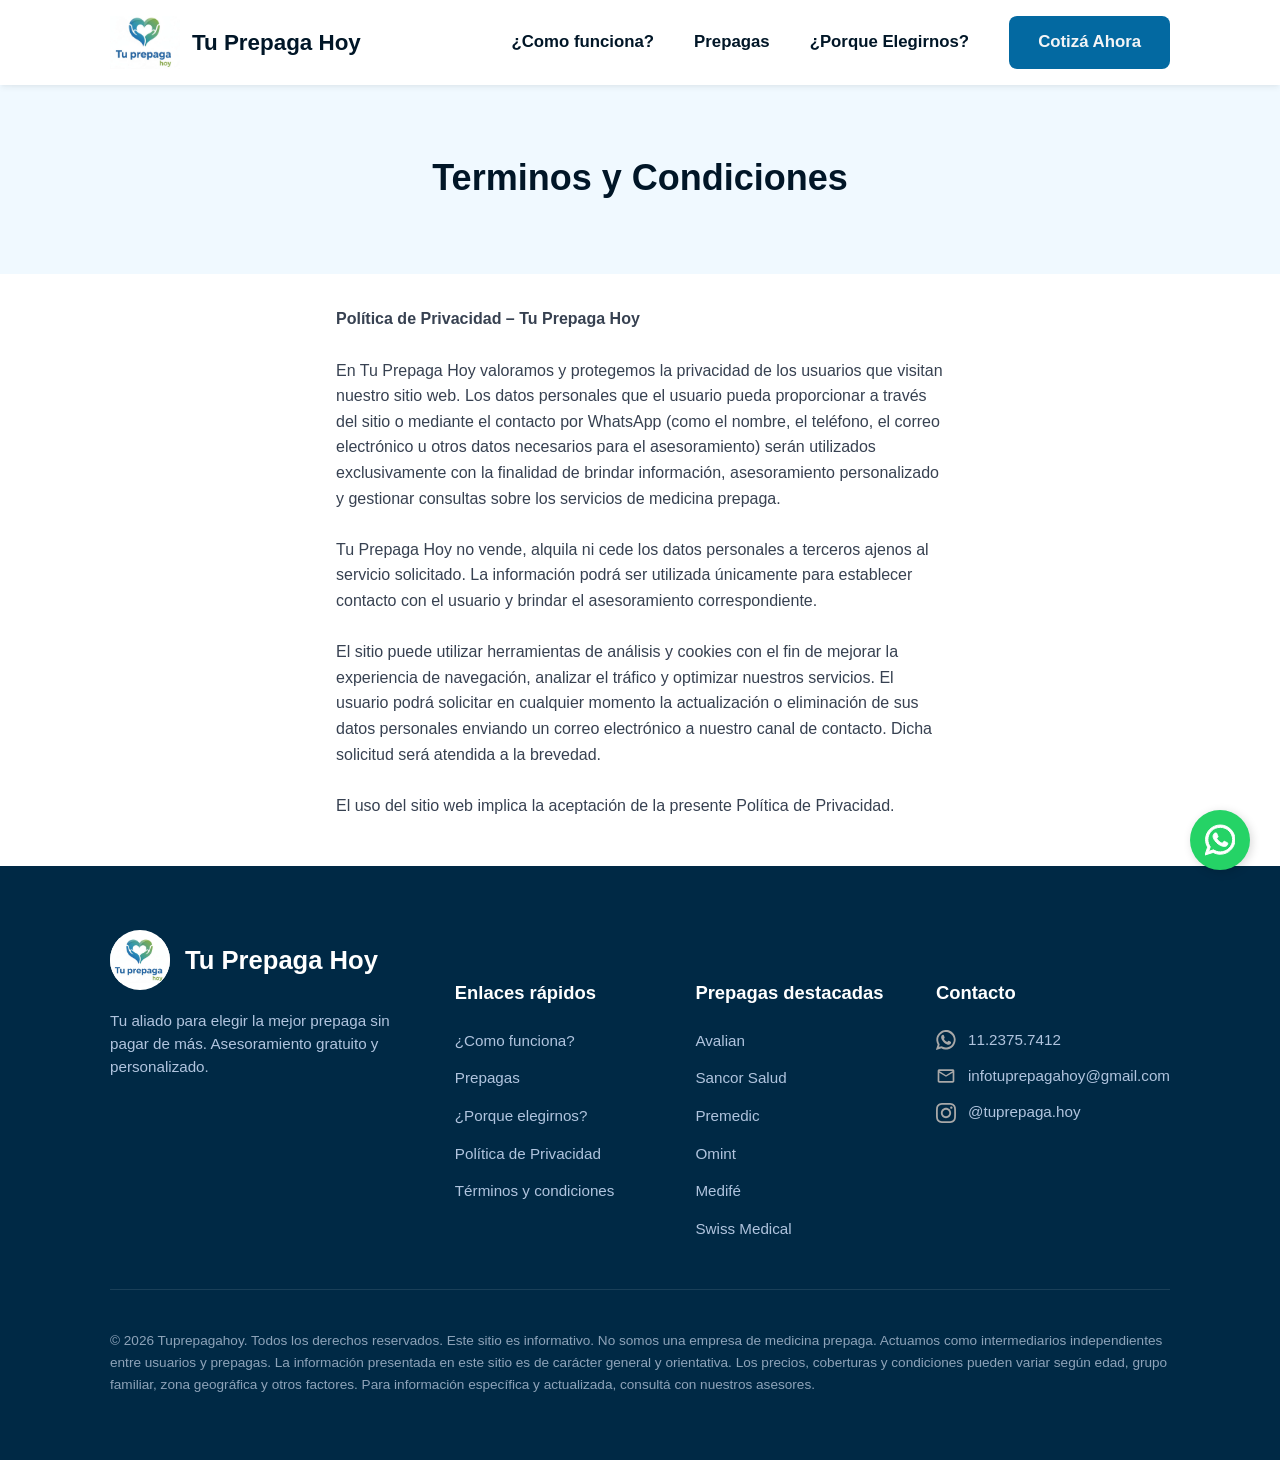
<file: politica-de-privacidad.html>
<!doctype html>
<html lang="es">
  <head>
    <meta charset="UTF-8" />
    <meta name="viewport" content="width=device-width, initial-scale=1.0" />
    <link rel="shortcut icon" href="/assets/favicon.ico" type="image/x-icon" />
    <link rel="canonical" href="https://tuprepagahoy.com.ar/politica-de-privacidad" />
    <title>
      Politica de Privacidad |Tu Prepaga Hoy - Encontrá tu cobertura ideal
    </title>
    <link rel="stylesheet" href="/assets/styles.css?v=1" />
    <script src="/assets/script.js"></script>
    <!-- Google tag (gtag.js) -->
    <script
      async
      src="https://www.googletagmanager.com/gtag/js?id=G-STH81MW0H1"
    ></script>
    <script>
      window.dataLayer = window.dataLayer || [];
      function gtag() {
        dataLayer.push(arguments);
      }
      gtag("js", new Date());

      gtag("config", "G-STH81MW0H1");
    </script>
  </head>

  <body>
    <header class="header">
      <div class="container header-container">
        <a href="#" class="logo">
          <div class="img-logo">
            <img
              src="/assets/logo.png"
              alt="Logo Tu Prepaga hoy"
              width="30px"
            />
          </div>
          <h1 class="logo-text">Tu Prepaga Hoy</h1>
        </a>

        <button id="menu-toggle" class="menu-toggle" aria-label="Abrir menú">
          <svg
            xmlns="http://www.w3.org/2000/svg"
            width="32"
            height="32"
            viewBox="0 0 24 24"
          >
            <!-- Icon from Meteor Icons by zkreations - https://github.com/zkreations/icons/blob/main/LICENSE -->
            <path
              fill="none"
              stroke="currentColor"
              stroke-linecap="round"
              stroke-linejoin="round"
              stroke-width="2"
              d="M7 6h14M7 12h14M7 18h14M3 18"
            />
          </svg>
        </button>

        <div id="nav-menu" class="nav-menu">
          <nav>
            <ul>
              <li>
                <a href="#como-funciona" class="nav-link">¿Como funciona?</a>
              </li>
              <li><a href="#prepagas" class="nav-link">Prepagas</a></li>
              <li>
                <a href="#por-que-elegirnos" class="nav-link"
                  >¿Porque Elegirnos?</a
                >
              </li>
            </ul>
          </nav>
          <a href="#contacto" class="btn btn-primary btn-cotiza cotiza-nav"
            >Cotizá Ahora</a
          >
        </div>
      </div>
    </header>

    <main>
      <section class="hero">
        <div class="container text-center hero-content">
          <h2>Terminos y Condiciones</h2>
        </div>
      </section>
      <section
        style="
          display: flex;
          justify-content: center;
          align-items: center;
          padding: 2rem;
        "
      >
        <p style="width: 50%">
          <strong>Política de Privacidad – Tu Prepaga Hoy</strong><br /><br />
          En Tu Prepaga Hoy valoramos y protegemos la privacidad de los usuarios
          que visitan nuestro sitio web. Los datos personales que el usuario
          pueda proporcionar a través del sitio o mediante el contacto por
          WhatsApp (como el nombre, el teléfono, el correo electrónico u otros
          datos necesarios para el asesoramiento) serán utilizados
          exclusivamente con la finalidad de brindar información, asesoramiento
          personalizado y gestionar consultas sobre los servicios de medicina
          prepaga.<br /><br />
          Tu Prepaga Hoy no vende, alquila ni cede los datos personales a
          terceros ajenos al servicio solicitado. La información podrá ser
          utilizada únicamente para establecer contacto con el usuario y brindar
          el asesoramiento correspondiente.<br /><br />
          El sitio puede utilizar herramientas de análisis y cookies con el fin
          de mejorar la experiencia de navegación, analizar el tráfico y
          optimizar nuestros servicios. El usuario podrá solicitar en cualquier
          momento la actualización o eliminación de sus datos personales
          enviando un correo electrónico a nuestro canal de contacto. Dicha
          solicitud será atendida a la brevedad.<br /><br />
          El uso del sitio web implica la aceptación de la presente Política de
          Privacidad.
        </p>
      </section>
    </main>
    <footer class="footer padding-y-lg">
      <div class="container footer-grid">
        <div class="footer-col brand-col">
          <div class="footer-logo">
            <div class="footer-logo-circle">
              <img
                src="/assets/logo.png"
                alt="Logo Tu Prepaga Hoy"
                width="45"
              />
            </div>
            <span class="footer-logo-text">Tu Prepaga Hoy</span>
          </div>
          <p class="brand-desc">
            Tu aliado para elegir la mejor prepaga sin pagar de más.
            Asesoramiento gratuito y personalizado.
          </p>
        </div>

        <div class="footer-col links-col">
          <h4>Enlaces rápidos</h4>
          <ul>
            <li><a href="#como-funciona">¿Como funciona?</a></li>
            <li><a href="#prepagas">Prepagas</a></li>
            <li><a href="#por-que-elegirnos">¿Porque elegirnos?</a></li>
           <li><a href="/politica-de-privacidad">Política de Privacidad</a></li>
            <li><a href="/terminos-y-condiciones">Términos y condiciones</a></li>
          </ul>
        </div>

        <div class="footer-col prepagas-col">
          <h4>Prepagas destacadas</h4>
          <ul>
            <li><a href="#prepagas">Avalian</a></li>
            <li><a href="#prepagas">Sancor Salud</a></li>
            <li><a href="#prepagas">Premedic</a></li>
            <li><a href="#prepagas">Omint</a></li>
            <li><a href="#prepagas">Medifé</a></li>
            <li><a href="#prepagas">Swiss Medical</a></li>
          </ul>
        </div>

        <div class="footer-col contact-col">
          <h4>Contacto</h4>
          <ul>
            <li>
              <svg
                width="20"
                height="20"
                viewBox="0 0 27 27"
                fill="none"
                xmlns="http://www.w3.org/2000/svg"
              >
                <path
                  d="M12.6276 0.0105438C10.4101 0.154274 8.08168 0.950943 6.24194 2.19522C4.29955 3.50932 2.7596 5.28334 1.76171 7.35304C1.21554 8.48645 0.874694 9.55415 0.640621 10.8682C0.464039 11.8538 0.42708 13.3404 0.550277 14.482C0.714538 16.0178 1.27713 17.8576 2.03685 19.3606L2.25449 19.7835L1.74939 21.2906C1.47014 22.1202 0.965038 23.6314 0.624194 24.6498C0.279245 25.6723 0 26.5347 0 26.5758C0 26.6127 0.0533851 26.6661 0.11909 26.6907C0.22586 26.7318 0.238179 26.7482 0.217647 26.8755C0.193007 27.007 0.197114 27.0152 0.291565 26.9864C0.459933 26.933 4.13529 25.7627 5.68756 25.2617C6.50066 25.003 7.19877 24.7894 7.23983 24.7894C7.27679 24.7894 7.45337 24.8592 7.62996 24.9496C9.13295 25.7052 10.7345 26.1569 12.4387 26.3129C13.1122 26.3704 14.4838 26.3417 15.1449 26.2472C19.0626 25.7052 22.3971 23.541 24.4504 20.2188C25.1197 19.1347 25.7562 17.6235 26.0971 16.3094C26.4215 15.0487 26.5775 13.4841 26.4913 12.2768C26.2696 9.06958 25.0294 6.22785 22.8734 3.99389C20.7832 1.82974 18.1222 0.491009 15.0915 0.0844612C14.648 0.0269699 13.1122 -0.0223083 12.6276 0.0105438ZM14.2333 2.81942C15.6993 2.93851 16.9025 3.26293 18.1715 3.88301C19.8921 4.72896 21.3335 5.99378 22.4012 7.60354C23.2225 8.83961 23.7276 10.1701 23.9247 11.6238C24.0192 12.3137 24.0192 13.71 23.9247 14.4163C23.2554 19.3811 19.157 23.2084 14.184 23.5205C12.4305 23.6273 10.8002 23.3398 9.20687 22.6417C8.76747 22.4487 8.04061 22.0545 7.81475 21.8902C7.74494 21.8368 7.6546 21.7916 7.61353 21.7916C7.57657 21.7916 6.70188 22.0586 5.67524 22.3871C4.64861 22.7156 3.80266 22.9825 3.79855 22.9743C3.79034 22.9661 4.05316 22.1653 4.37757 21.1962C4.70199 20.2229 4.96892 19.3811 4.96892 19.3154C4.96892 19.2497 4.895 19.0978 4.78823 18.9458C3.07169 16.486 2.5132 13.0899 3.34683 10.2112C3.53163 9.587 3.68357 9.20509 3.98335 8.60964C4.80465 7.00398 6.05715 5.60365 7.5971 4.57702C9.5395 3.27935 11.9665 2.63873 14.2333 2.81942Z"
                  fill="#A8A8A8"
                />
                <path
                  d="M8.80033 6.61357C8.70588 6.64232 8.57036 6.70802 8.49234 6.7532C8.2829 6.88461 7.67513 7.53344 7.48623 7.82911C6.88257 8.76951 6.74705 10.022 7.10843 11.2458C7.38357 12.1697 7.72031 12.8761 8.33629 13.8288C9.11653 15.0279 9.62163 15.6767 10.4306 16.5103C11.6462 17.7628 12.6687 18.4651 14.2374 19.118C15.3954 19.6026 16.2496 19.8777 16.7301 19.927C17.0627 19.9598 17.7895 19.8449 18.2166 19.6888C18.808 19.4753 19.4855 18.9989 19.7484 18.6129C20.0112 18.2187 20.2822 17.3275 20.3151 16.7362L20.3397 16.3461L20.2124 16.1982C20.1221 16.0997 19.7525 15.8779 19.0051 15.4755C17.2311 14.5228 17.0052 14.4324 16.726 14.5803C16.6561 14.6131 16.3933 14.88 16.1469 15.1675C15.416 16.0176 15.264 16.1654 15.1408 16.1654C14.9848 16.1654 13.9623 15.6439 13.4859 15.3236C12.9315 14.9457 12.5701 14.6419 12.1143 14.1696C11.5722 13.607 10.985 12.8021 10.6565 12.1738L10.5826 12.026L10.8782 11.7016C11.2684 11.2868 11.4285 11.0363 11.5846 10.601C11.7447 10.1575 11.7365 10.022 11.5024 9.41013C11.293 8.86396 11.1246 8.41224 10.8331 7.62789C10.5949 6.98316 10.4183 6.72034 10.1719 6.64232C9.93784 6.57251 8.99333 6.55198 8.80033 6.61357Z"
                  fill="#A8A8A8"
                />
              </svg>

              <a
                href="https://wa.me/5491123757412"
                target="_blank"
                rel="noopener noreferrer"
                >11.2375.7412</a
              >
            </li>
            <li>
              <svg
                width="20"
                height="20"
                viewBox="0 0 31 31"
                fill="none"
                xmlns="http://www.w3.org/2000/svg"
              >
                <mask
                  id="mask0_83_2"
                  style="mask-type: alpha"
                  maskUnits="userSpaceOnUse"
                  x="0"
                  y="0"
                  width="31"
                  height="31"
                >
                  <rect width="31" height="31" fill="#D9D9D9" />
                </mask>
                <g mask="url(#mask0_83_2)">
                  <path
                    d="M5.16659 25.8332C4.45617 25.8332 3.84801 25.5802 3.34211 25.0743C2.8362 24.5684 2.58325 23.9603 2.58325 23.2498V7.74984C2.58325 7.03942 2.8362 6.43126 3.34211 5.92536C3.84801 5.41946 4.45617 5.1665 5.16659 5.1665H25.8333C26.5437 5.1665 27.1518 5.41946 27.6577 5.92536C28.1636 6.43126 28.4166 7.03942 28.4166 7.74984V23.2498C28.4166 23.9603 28.1636 24.5684 27.6577 25.0743C27.1518 25.5802 26.5437 25.8332 25.8333 25.8332H5.16659ZM15.4999 16.7915L5.16659 10.3332V23.2498H25.8333V10.3332L15.4999 16.7915ZM15.4999 14.2082L25.8333 7.74984H5.16659L15.4999 14.2082ZM5.16659 10.3332V7.74984V23.2498V10.3332Z"
                    fill="#A8A8A8"
                  />
                </g>
              </svg>

              <a href="mailto:infotuprepagahoy@gmail.com">infotuprepagahoy@gmail.com</a>
            </li>
             <li>
              <svg
                width="20"
                height="20"
                viewBox="0 0 26 26"
                fill="none"
                xmlns="http://www.w3.org/2000/svg"
              >
                <g clip-path="url(#clip0_122_6)">
                  <path
                    d="M13 2.34239C16.4711 2.34239 16.8823 2.3556 18.2531 2.41814C19.5206 2.47599 20.2089 2.68777 20.667 2.86575C21.2738 3.10158 21.7069 3.38334 22.1618 3.83822C22.6167 4.29311 22.8984 4.72622 23.1342 5.33297C23.3122 5.79111 23.524 6.47945 23.5819 7.74688C23.6444 9.11773 23.6576 9.52886 23.6576 13C23.6576 16.4712 23.6444 16.8823 23.5819 18.2531C23.524 19.5206 23.3122 20.2089 23.1342 20.6671C22.8984 21.2738 22.6167 21.7069 22.1618 22.1618C21.7069 22.6167 21.2738 22.8985 20.667 23.1342C20.2089 23.3123 19.5206 23.5241 18.2531 23.5819C16.8825 23.6445 16.4713 23.6577 13 23.6577C9.5286 23.6577 9.11748 23.6445 7.74688 23.5819C6.4794 23.5241 5.79106 23.3123 5.33297 23.1342C4.72617 22.8985 4.29306 22.6167 3.83817 22.1618C3.38329 21.7069 3.10153 21.2738 2.86575 20.6671C2.68772 20.2089 2.47594 19.5206 2.41809 18.2532C2.35555 16.8823 2.34234 16.4712 2.34234 13C2.34234 9.52886 2.35555 9.11773 2.41809 7.74694C2.47594 6.47945 2.68772 5.79111 2.86575 5.33297C3.10153 4.72622 3.38329 4.29311 3.83817 3.83822C4.29306 3.38334 4.72617 3.10158 5.33297 2.86575C5.79106 2.68777 6.4794 2.47599 7.74683 2.41814C9.11768 2.3556 9.52881 2.34239 13 2.34239ZM13 0C9.46936 0 9.0267 0.014965 7.64012 0.078231C6.25637 0.141394 5.3114 0.361122 4.48445 0.682509C3.62959 1.01473 2.90461 1.45925 2.1819 2.18195C1.45919 2.90466 1.01468 3.62964 0.682457 4.48451C0.36107 5.31145 0.141342 6.25642 0.0781794 7.64017C0.0149134 9.0267 0 9.46941 0 13C0 16.5306 0.0149134 16.9733 0.0781794 18.3599C0.141342 19.7436 0.36107 20.6886 0.682457 21.5155C1.01468 22.3704 1.45919 23.0954 2.1819 23.8181C2.90461 24.5408 3.62959 24.9853 4.48445 25.3175C5.3114 25.6389 6.25637 25.8587 7.64012 25.9218C9.0267 25.9851 9.46936 26 13 26C16.5306 26 16.9733 25.9851 18.3598 25.9218C19.7436 25.8587 20.6885 25.6389 21.5155 25.3175C22.3704 24.9853 23.0953 24.5408 23.818 23.8181C24.5408 23.0954 24.9853 22.3704 25.3175 21.5155C25.6389 20.6886 25.8586 19.7436 25.9218 18.3599C25.985 16.9733 26 16.5306 26 13C26 9.46941 25.985 9.0267 25.9218 7.64017C25.8586 6.25642 25.6389 5.31145 25.3175 4.48451C24.9853 3.62964 24.5408 2.90466 23.818 2.18195C23.0953 1.45925 22.3704 1.01473 21.5155 0.682509C20.6885 0.361122 19.7436 0.141394 18.3598 0.078231C16.9733 0.014965 16.5306 0 13 0ZM13 6.32433C9.3131 6.32433 6.32428 9.31316 6.32428 13C6.32428 16.6869 9.3131 19.6757 13 19.6757C16.6868 19.6757 19.6757 16.6869 19.6757 13C19.6757 9.31316 16.6868 6.32433 13 6.32433ZM13 17.3334C10.6068 17.3334 8.66661 15.3932 8.66661 13C8.66661 10.6068 10.6068 8.66667 13 8.66667C15.3932 8.66667 17.3333 10.6068 17.3333 13C17.3333 15.3932 15.3932 17.3334 13 17.3334ZM21.4994 6.06058C21.4994 6.92216 20.801 7.62061 19.9394 7.62061C19.0778 7.62061 18.3794 6.92216 18.3794 6.06058C18.3794 5.19901 19.0778 4.50061 19.9394 4.50061C20.801 4.50061 21.4994 5.19901 21.4994 6.06058Z"
                    fill="#A8A8A8"
                  />
                </g>
                <defs>
                  <clipPath id="clip0_122_6">
                    <rect width="26" height="26" fill="white" />
                  </clipPath>
                </defs>
              </svg>

              <span>@tuprepaga.hoy</span>
            </li>
          </ul>
        </div>
      </div>

      <div class="container">
        <div class="footer-legal">
          <p>
            © 2026 Tuprepagahoy. Todos los derechos reservados. Este sitio es
            informativo. No somos una empresa de medicina prepaga. Actuamos como
            intermediarios independientes entre usuarios y prepagas. La
            información presentada en este sitio es de carácter general y
            orientativa. Los precios, coberturas y condiciones pueden variar
            según edad, grupo familiar, zona geográfica y otros factores. Para
            información específica y actualizada, consultá con nuestros
            asesores.
          </p>
        </div>
      </div>
    </footer>

    <a
      href="https://wa.me/5491123757412"
      class="whatsapp-float"
      target="_blank"
      rel="noopener noreferrer"
      aria-label="Comunicate con nosotros por WhatsApp"
    >
      <svg
        width="30"
        fill="#ffff"
        version="1.1"
        id="Capa_1"
        xmlns="http://www.w3.org/2000/svg"
        xmlns:xlink="http://www.w3.org/1999/xlink"
        width="256px"
        height="256px"
        viewBox="0 0 30.667 30.667"
        xml:space="preserve"
        stroke="#ffff"
      >
        <g id="SVGRepo_bgCarrier" stroke-width="0"></g>
        <g
          id="SVGRepo_tracerCarrier"
          stroke-linecap="round"
          stroke-linejoin="round"
        ></g>
        <g id="SVGRepo_iconCarrier">
          <g>
            <path
              d="M30.667,14.939c0,8.25-6.74,14.938-15.056,14.938c-2.639,0-5.118-0.675-7.276-1.857L0,30.667l2.717-8.017 c-1.37-2.25-2.159-4.892-2.159-7.712C0.559,6.688,7.297,0,15.613,0C23.928,0.002,30.667,6.689,30.667,14.939z M15.61,2.382 c-6.979,0-12.656,5.634-12.656,12.56c0,2.748,0.896,5.292,2.411,7.362l-1.58,4.663l4.862-1.545c2,1.312,4.393,2.076,6.963,2.076 c6.979,0,12.658-5.633,12.658-12.559C28.27,8.016,22.59,2.382,15.61,2.382z M23.214,18.38c-0.094-0.151-0.34-0.243-0.708-0.427 c-0.367-0.184-2.184-1.069-2.521-1.189c-0.34-0.123-0.586-0.185-0.832,0.182c-0.243,0.367-0.951,1.191-1.168,1.437 c-0.215,0.245-0.43,0.276-0.799,0.095c-0.369-0.186-1.559-0.57-2.969-1.817c-1.097-0.972-1.838-2.169-2.052-2.536 c-0.217-0.366-0.022-0.564,0.161-0.746c0.165-0.165,0.369-0.428,0.554-0.643c0.185-0.213,0.246-0.364,0.369-0.609 c0.121-0.245,0.06-0.458-0.031-0.643c-0.092-0.184-0.829-1.984-1.138-2.717c-0.307-0.732-0.614-0.611-0.83-0.611 c-0.215,0-0.461-0.03-0.707-0.03S9.897,8.215,9.56,8.582s-1.291,1.252-1.291,3.054c0,1.804,1.321,3.543,1.506,3.787 c0.186,0.243,2.554,4.062,6.305,5.528c3.753,1.465,3.753,0.976,4.429,0.914c0.678-0.062,2.184-0.885,2.49-1.739 C23.307,19.268,23.307,18.533,23.214,18.38z"
            ></path>
          </g>
        </g>
      </svg>
    </a>
  </body>
</html>
</file>
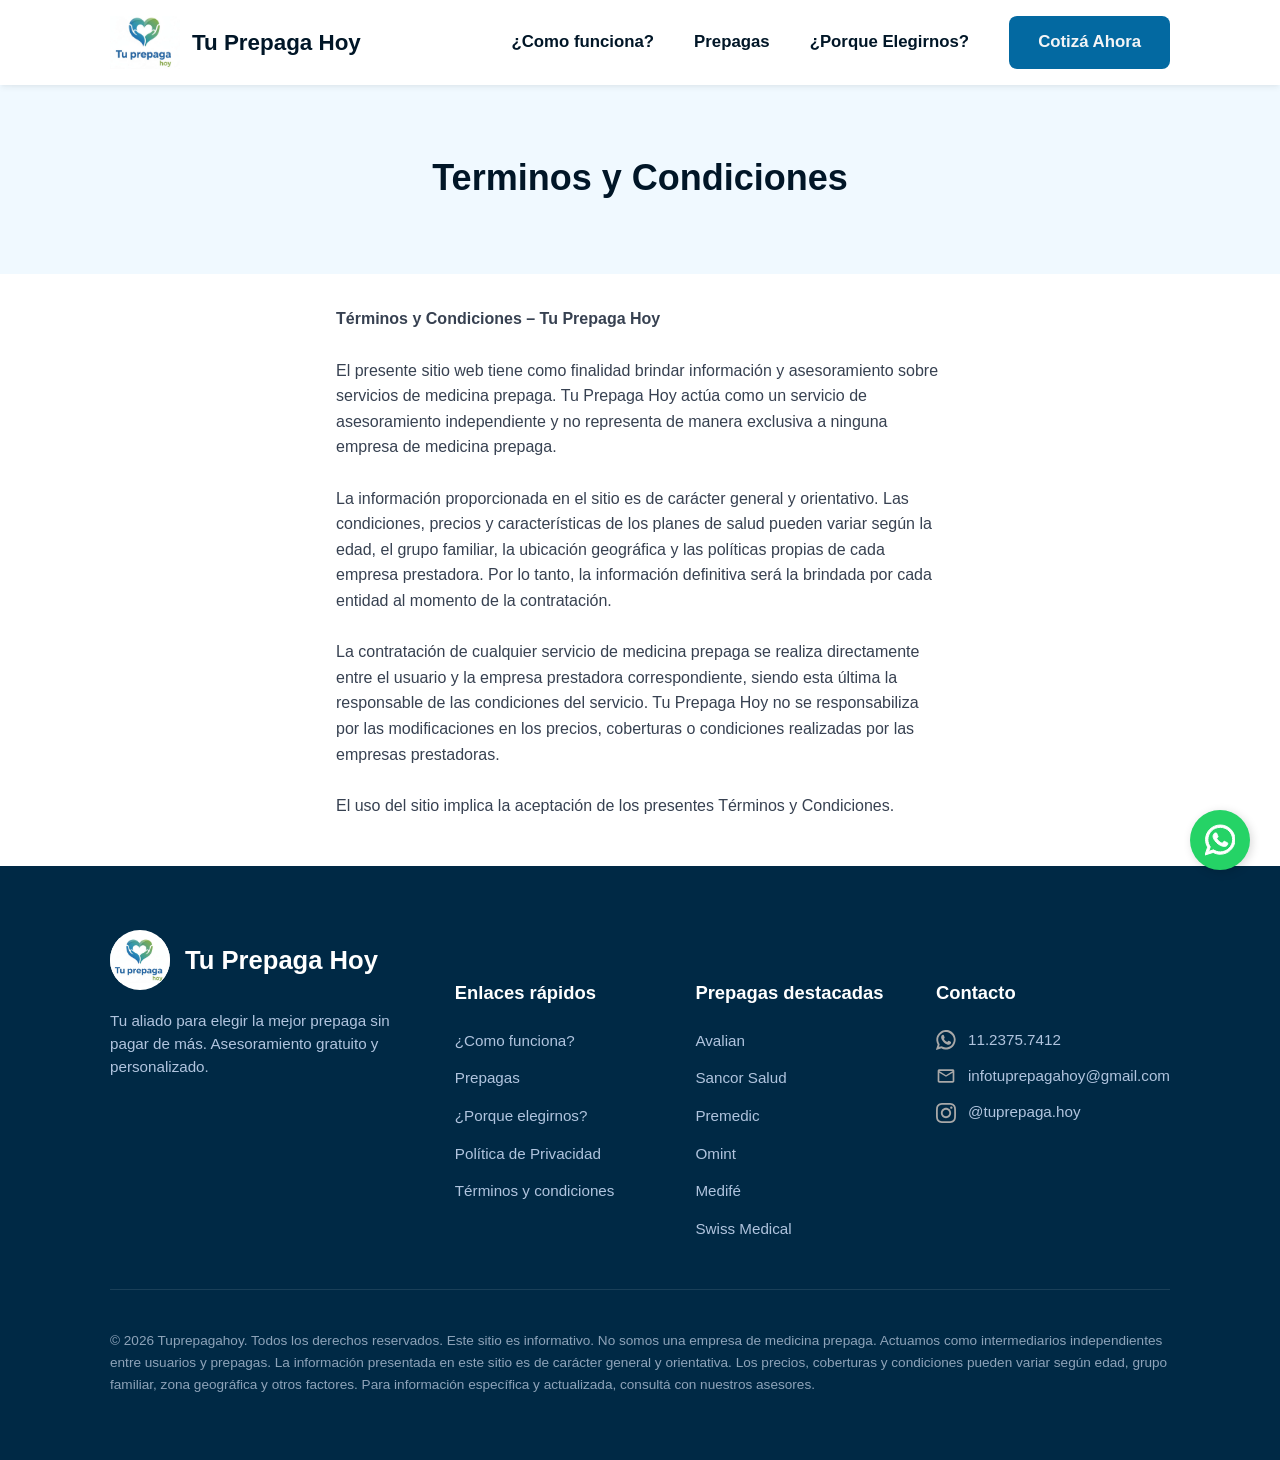
<file: terminos-y-condiciones.html>
<!doctype html>
<html lang="es">
  <head>
    <meta charset="UTF-8" />
    <meta name="viewport" content="width=device-width, initial-scale=1.0" />
    <link rel="shortcut icon" href="/assets/favicon.ico" type="image/x-icon" />
    <link
      rel="canonical"
      href="https://tuprepagahoy.com.ar/terminos-y-condiciones"
    />

    <title>
      Terminos y Condiciones | Tu Prepaga Hoy - Encontrá tu cobertura ideal
    </title>
    <link rel="stylesheet" href="/assets/styles.css?v=1" />
    <script src="/assets/script.js"></script>
    <!-- Google tag (gtag.js) -->
    <script
      async
      src="https://www.googletagmanager.com/gtag/js?id=G-STH81MW0H1"
    ></script>
    <script>
      window.dataLayer = window.dataLayer || [];
      function gtag() {
        dataLayer.push(arguments);
      }
      gtag("js", new Date());

      gtag("config", "G-STH81MW0H1");
    </script>
  </head>

  <body>
    <header class="header">
      <div class="container header-container">
        <a href="#" class="logo">
          <div class="img-logo">
            <img
              src="/assets/logo.png"
              alt="Logo Tu Prepaga hoy"
              width="30px"
            />
          </div>
          <h1 class="logo-text">Tu Prepaga Hoy</h1>
        </a>

        <button id="menu-toggle" class="menu-toggle" aria-label="Abrir menú">
          <svg
            xmlns="http://www.w3.org/2000/svg"
            width="32"
            height="32"
            viewBox="0 0 24 24"
          >
            <!-- Icon from Meteor Icons by zkreations - https://github.com/zkreations/icons/blob/main/LICENSE -->
            <path
              fill="none"
              stroke="currentColor"
              stroke-linecap="round"
              stroke-linejoin="round"
              stroke-width="2"
              d="M7 6h14M7 12h14M7 18h14M3 18"
            />
          </svg>
        </button>

        <div id="nav-menu" class="nav-menu">
          <nav>
            <ul>
              <li>
                <a href="#como-funciona" class="nav-link">¿Como funciona?</a>
              </li>
              <li><a href="#prepagas" class="nav-link">Prepagas</a></li>
              <li>
                <a href="#por-que-elegirnos" class="nav-link"
                  >¿Porque Elegirnos?</a
                >
              </li>
            </ul>
          </nav>
          <a href="#contacto" class="btn btn-primary btn-cotiza cotiza-nav"
            >Cotizá Ahora</a
          >
        </div>
      </div>
    </header>

    <main>
      <section class="hero">
        <div class="container text-center hero-content">
          <h2>Terminos y Condiciones</h2>
        </div>
      </section>
      <section
        style="
          display: flex;
          justify-content: center;
          align-items: center;
          padding: 2rem;
        "
      >
        <p style="width: 50%">
          <strong>Términos y Condiciones – Tu Prepaga Hoy</strong><br /><br />
          El presente sitio web tiene como finalidad brindar información y
          asesoramiento sobre servicios de medicina prepaga. Tu Prepaga Hoy
          actúa como un servicio de asesoramiento independiente y no representa
          de manera exclusiva a ninguna empresa de medicina prepaga.<br /><br />
          La información proporcionada en el sitio es de carácter general y
          orientativo. Las condiciones, precios y características de los planes
          de salud pueden variar según la edad, el grupo familiar, la ubicación
          geográfica y las políticas propias de cada empresa prestadora. Por lo
          tanto, la información definitiva será la brindada por cada entidad al
          momento de la contratación.<br /><br />
          La contratación de cualquier servicio de medicina prepaga se realiza
          directamente entre el usuario y la empresa prestadora correspondiente,
          siendo esta última la responsable de las condiciones del servicio. Tu
          Prepaga Hoy no se responsabiliza por las modificaciones en los
          precios, coberturas o condiciones realizadas por las empresas
          prestadoras.<br /><br />
          El uso del sitio implica la aceptación de los presentes Términos y
          Condiciones.
        </p>
      </section>
    </main>
    <footer class="footer padding-y-lg">
      <div class="container footer-grid">
        <div class="footer-col brand-col">
          <div class="footer-logo">
            <div class="footer-logo-circle">
              <img
                src="/assets/logo.png"
                alt="Logo Tu Prepaga Hoy"
                width="45"
              />
            </div>
            <span class="footer-logo-text">Tu Prepaga Hoy</span>
          </div>
          <p class="brand-desc">
            Tu aliado para elegir la mejor prepaga sin pagar de más.
            Asesoramiento gratuito y personalizado.
          </p>
        </div>

        <div class="footer-col links-col">
          <h4>Enlaces rápidos</h4>
          <ul>
            <li><a href="#como-funciona">¿Como funciona?</a></li>
            <li><a href="#prepagas">Prepagas</a></li>
            <li><a href="#por-que-elegirnos">¿Porque elegirnos?</a></li>
            <li>
              <a href="/politica-de-privacidad">Política de Privacidad</a>
            </li>
            <li>
              <a href="/terminos-y-condiciones">Términos y condiciones</a>
            </li>
          </ul>
        </div>

        <div class="footer-col prepagas-col">
          <h4>Prepagas destacadas</h4>
          <ul>
            <li><a href="#prepagas">Avalian</a></li>
            <li><a href="#prepagas">Sancor Salud</a></li>
            <li><a href="#prepagas">Premedic</a></li>
            <li><a href="#prepagas">Omint</a></li>
            <li><a href="#prepagas">Medifé</a></li>
            <li><a href="#prepagas">Swiss Medical</a></li>
          </ul>
        </div>

        <div class="footer-col contact-col">
          <h4>Contacto</h4>
          <ul>
            <li>
              <svg
                width="20"
                height="20"
                viewBox="0 0 27 27"
                fill="none"
                xmlns="http://www.w3.org/2000/svg"
              >
                <path
                  d="M12.6276 0.0105438C10.4101 0.154274 8.08168 0.950943 6.24194 2.19522C4.29955 3.50932 2.7596 5.28334 1.76171 7.35304C1.21554 8.48645 0.874694 9.55415 0.640621 10.8682C0.464039 11.8538 0.42708 13.3404 0.550277 14.482C0.714538 16.0178 1.27713 17.8576 2.03685 19.3606L2.25449 19.7835L1.74939 21.2906C1.47014 22.1202 0.965038 23.6314 0.624194 24.6498C0.279245 25.6723 0 26.5347 0 26.5758C0 26.6127 0.0533851 26.6661 0.11909 26.6907C0.22586 26.7318 0.238179 26.7482 0.217647 26.8755C0.193007 27.007 0.197114 27.0152 0.291565 26.9864C0.459933 26.933 4.13529 25.7627 5.68756 25.2617C6.50066 25.003 7.19877 24.7894 7.23983 24.7894C7.27679 24.7894 7.45337 24.8592 7.62996 24.9496C9.13295 25.7052 10.7345 26.1569 12.4387 26.3129C13.1122 26.3704 14.4838 26.3417 15.1449 26.2472C19.0626 25.7052 22.3971 23.541 24.4504 20.2188C25.1197 19.1347 25.7562 17.6235 26.0971 16.3094C26.4215 15.0487 26.5775 13.4841 26.4913 12.2768C26.2696 9.06958 25.0294 6.22785 22.8734 3.99389C20.7832 1.82974 18.1222 0.491009 15.0915 0.0844612C14.648 0.0269699 13.1122 -0.0223083 12.6276 0.0105438ZM14.2333 2.81942C15.6993 2.93851 16.9025 3.26293 18.1715 3.88301C19.8921 4.72896 21.3335 5.99378 22.4012 7.60354C23.2225 8.83961 23.7276 10.1701 23.9247 11.6238C24.0192 12.3137 24.0192 13.71 23.9247 14.4163C23.2554 19.3811 19.157 23.2084 14.184 23.5205C12.4305 23.6273 10.8002 23.3398 9.20687 22.6417C8.76747 22.4487 8.04061 22.0545 7.81475 21.8902C7.74494 21.8368 7.6546 21.7916 7.61353 21.7916C7.57657 21.7916 6.70188 22.0586 5.67524 22.3871C4.64861 22.7156 3.80266 22.9825 3.79855 22.9743C3.79034 22.9661 4.05316 22.1653 4.37757 21.1962C4.70199 20.2229 4.96892 19.3811 4.96892 19.3154C4.96892 19.2497 4.895 19.0978 4.78823 18.9458C3.07169 16.486 2.5132 13.0899 3.34683 10.2112C3.53163 9.587 3.68357 9.20509 3.98335 8.60964C4.80465 7.00398 6.05715 5.60365 7.5971 4.57702C9.5395 3.27935 11.9665 2.63873 14.2333 2.81942Z"
                  fill="#A8A8A8"
                />
                <path
                  d="M8.80033 6.61357C8.70588 6.64232 8.57036 6.70802 8.49234 6.7532C8.2829 6.88461 7.67513 7.53344 7.48623 7.82911C6.88257 8.76951 6.74705 10.022 7.10843 11.2458C7.38357 12.1697 7.72031 12.8761 8.33629 13.8288C9.11653 15.0279 9.62163 15.6767 10.4306 16.5103C11.6462 17.7628 12.6687 18.4651 14.2374 19.118C15.3954 19.6026 16.2496 19.8777 16.7301 19.927C17.0627 19.9598 17.7895 19.8449 18.2166 19.6888C18.808 19.4753 19.4855 18.9989 19.7484 18.6129C20.0112 18.2187 20.2822 17.3275 20.3151 16.7362L20.3397 16.3461L20.2124 16.1982C20.1221 16.0997 19.7525 15.8779 19.0051 15.4755C17.2311 14.5228 17.0052 14.4324 16.726 14.5803C16.6561 14.6131 16.3933 14.88 16.1469 15.1675C15.416 16.0176 15.264 16.1654 15.1408 16.1654C14.9848 16.1654 13.9623 15.6439 13.4859 15.3236C12.9315 14.9457 12.5701 14.6419 12.1143 14.1696C11.5722 13.607 10.985 12.8021 10.6565 12.1738L10.5826 12.026L10.8782 11.7016C11.2684 11.2868 11.4285 11.0363 11.5846 10.601C11.7447 10.1575 11.7365 10.022 11.5024 9.41013C11.293 8.86396 11.1246 8.41224 10.8331 7.62789C10.5949 6.98316 10.4183 6.72034 10.1719 6.64232C9.93784 6.57251 8.99333 6.55198 8.80033 6.61357Z"
                  fill="#A8A8A8"
                />
              </svg>

              <a
                href="https://wa.me/5491123757412"
                target="_blank"
                rel="noopener noreferrer"
                >11.2375.7412</a
              >
            </li>
            <li>
              <svg
                width="20"
                height="20"
                viewBox="0 0 31 31"
                fill="none"
                xmlns="http://www.w3.org/2000/svg"
              >
                <mask
                  id="mask0_83_2"
                  style="mask-type: alpha"
                  maskUnits="userSpaceOnUse"
                  x="0"
                  y="0"
                  width="31"
                  height="31"
                >
                  <rect width="31" height="31" fill="#D9D9D9" />
                </mask>
                <g mask="url(#mask0_83_2)">
                  <path
                    d="M5.16659 25.8332C4.45617 25.8332 3.84801 25.5802 3.34211 25.0743C2.8362 24.5684 2.58325 23.9603 2.58325 23.2498V7.74984C2.58325 7.03942 2.8362 6.43126 3.34211 5.92536C3.84801 5.41946 4.45617 5.1665 5.16659 5.1665H25.8333C26.5437 5.1665 27.1518 5.41946 27.6577 5.92536C28.1636 6.43126 28.4166 7.03942 28.4166 7.74984V23.2498C28.4166 23.9603 28.1636 24.5684 27.6577 25.0743C27.1518 25.5802 26.5437 25.8332 25.8333 25.8332H5.16659ZM15.4999 16.7915L5.16659 10.3332V23.2498H25.8333V10.3332L15.4999 16.7915ZM15.4999 14.2082L25.8333 7.74984H5.16659L15.4999 14.2082ZM5.16659 10.3332V7.74984V23.2498V10.3332Z"
                    fill="#A8A8A8"
                  />
                </g>
              </svg>

              <a href="mailto:infotuprepagahoy@gmail.com"
                >infotuprepagahoy@gmail.com</a
              >
            </li>
            <li>
              <svg
                width="20"
                height="20"
                viewBox="0 0 26 26"
                fill="none"
                xmlns="http://www.w3.org/2000/svg"
              >
                <g clip-path="url(#clip0_122_6)">
                  <path
                    d="M13 2.34239C16.4711 2.34239 16.8823 2.3556 18.2531 2.41814C19.5206 2.47599 20.2089 2.68777 20.667 2.86575C21.2738 3.10158 21.7069 3.38334 22.1618 3.83822C22.6167 4.29311 22.8984 4.72622 23.1342 5.33297C23.3122 5.79111 23.524 6.47945 23.5819 7.74688C23.6444 9.11773 23.6576 9.52886 23.6576 13C23.6576 16.4712 23.6444 16.8823 23.5819 18.2531C23.524 19.5206 23.3122 20.2089 23.1342 20.6671C22.8984 21.2738 22.6167 21.7069 22.1618 22.1618C21.7069 22.6167 21.2738 22.8985 20.667 23.1342C20.2089 23.3123 19.5206 23.5241 18.2531 23.5819C16.8825 23.6445 16.4713 23.6577 13 23.6577C9.5286 23.6577 9.11748 23.6445 7.74688 23.5819C6.4794 23.5241 5.79106 23.3123 5.33297 23.1342C4.72617 22.8985 4.29306 22.6167 3.83817 22.1618C3.38329 21.7069 3.10153 21.2738 2.86575 20.6671C2.68772 20.2089 2.47594 19.5206 2.41809 18.2532C2.35555 16.8823 2.34234 16.4712 2.34234 13C2.34234 9.52886 2.35555 9.11773 2.41809 7.74694C2.47594 6.47945 2.68772 5.79111 2.86575 5.33297C3.10153 4.72622 3.38329 4.29311 3.83817 3.83822C4.29306 3.38334 4.72617 3.10158 5.33297 2.86575C5.79106 2.68777 6.4794 2.47599 7.74683 2.41814C9.11768 2.3556 9.52881 2.34239 13 2.34239ZM13 0C9.46936 0 9.0267 0.014965 7.64012 0.078231C6.25637 0.141394 5.3114 0.361122 4.48445 0.682509C3.62959 1.01473 2.90461 1.45925 2.1819 2.18195C1.45919 2.90466 1.01468 3.62964 0.682457 4.48451C0.36107 5.31145 0.141342 6.25642 0.0781794 7.64017C0.0149134 9.0267 0 9.46941 0 13C0 16.5306 0.0149134 16.9733 0.0781794 18.3599C0.141342 19.7436 0.36107 20.6886 0.682457 21.5155C1.01468 22.3704 1.45919 23.0954 2.1819 23.8181C2.90461 24.5408 3.62959 24.9853 4.48445 25.3175C5.3114 25.6389 6.25637 25.8587 7.64012 25.9218C9.0267 25.9851 9.46936 26 13 26C16.5306 26 16.9733 25.9851 18.3598 25.9218C19.7436 25.8587 20.6885 25.6389 21.5155 25.3175C22.3704 24.9853 23.0953 24.5408 23.818 23.8181C24.5408 23.0954 24.9853 22.3704 25.3175 21.5155C25.6389 20.6886 25.8586 19.7436 25.9218 18.3599C25.985 16.9733 26 16.5306 26 13C26 9.46941 25.985 9.0267 25.9218 7.64017C25.8586 6.25642 25.6389 5.31145 25.3175 4.48451C24.9853 3.62964 24.5408 2.90466 23.818 2.18195C23.0953 1.45925 22.3704 1.01473 21.5155 0.682509C20.6885 0.361122 19.7436 0.141394 18.3598 0.078231C16.9733 0.014965 16.5306 0 13 0ZM13 6.32433C9.3131 6.32433 6.32428 9.31316 6.32428 13C6.32428 16.6869 9.3131 19.6757 13 19.6757C16.6868 19.6757 19.6757 16.6869 19.6757 13C19.6757 9.31316 16.6868 6.32433 13 6.32433ZM13 17.3334C10.6068 17.3334 8.66661 15.3932 8.66661 13C8.66661 10.6068 10.6068 8.66667 13 8.66667C15.3932 8.66667 17.3333 10.6068 17.3333 13C17.3333 15.3932 15.3932 17.3334 13 17.3334ZM21.4994 6.06058C21.4994 6.92216 20.801 7.62061 19.9394 7.62061C19.0778 7.62061 18.3794 6.92216 18.3794 6.06058C18.3794 5.19901 19.0778 4.50061 19.9394 4.50061C20.801 4.50061 21.4994 5.19901 21.4994 6.06058Z"
                    fill="#A8A8A8"
                  />
                </g>
                <defs>
                  <clipPath id="clip0_122_6">
                    <rect width="26" height="26" fill="white" />
                  </clipPath>
                </defs>
              </svg>

              <span>@tuprepaga.hoy</span>
            </li>
          </ul>
        </div>
      </div>

      <div class="container">
        <div class="footer-legal">
          <p>
            © 2026 Tuprepagahoy. Todos los derechos reservados. Este sitio es
            informativo. No somos una empresa de medicina prepaga. Actuamos como
            intermediarios independientes entre usuarios y prepagas. La
            información presentada en este sitio es de carácter general y
            orientativa. Los precios, coberturas y condiciones pueden variar
            según edad, grupo familiar, zona geográfica y otros factores. Para
            información específica y actualizada, consultá con nuestros
            asesores.
          </p>
        </div>
      </div>
    </footer>

    <a
      href="https://wa.me/5491123757412"
      class="whatsapp-float"
      target="_blank"
      rel="noopener noreferrer"
      aria-label="Comunicate con nosotros por WhatsApp"
    >
      <svg
        width="30"
        fill="#ffff"
        version="1.1"
        id="Capa_1"
        xmlns="http://www.w3.org/2000/svg"
        xmlns:xlink="http://www.w3.org/1999/xlink"
        width="256px"
        height="256px"
        viewBox="0 0 30.667 30.667"
        xml:space="preserve"
        stroke="#ffff"
      >
        <g id="SVGRepo_bgCarrier" stroke-width="0"></g>
        <g
          id="SVGRepo_tracerCarrier"
          stroke-linecap="round"
          stroke-linejoin="round"
        ></g>
        <g id="SVGRepo_iconCarrier">
          <g>
            <path
              d="M30.667,14.939c0,8.25-6.74,14.938-15.056,14.938c-2.639,0-5.118-0.675-7.276-1.857L0,30.667l2.717-8.017 c-1.37-2.25-2.159-4.892-2.159-7.712C0.559,6.688,7.297,0,15.613,0C23.928,0.002,30.667,6.689,30.667,14.939z M15.61,2.382 c-6.979,0-12.656,5.634-12.656,12.56c0,2.748,0.896,5.292,2.411,7.362l-1.58,4.663l4.862-1.545c2,1.312,4.393,2.076,6.963,2.076 c6.979,0,12.658-5.633,12.658-12.559C28.27,8.016,22.59,2.382,15.61,2.382z M23.214,18.38c-0.094-0.151-0.34-0.243-0.708-0.427 c-0.367-0.184-2.184-1.069-2.521-1.189c-0.34-0.123-0.586-0.185-0.832,0.182c-0.243,0.367-0.951,1.191-1.168,1.437 c-0.215,0.245-0.43,0.276-0.799,0.095c-0.369-0.186-1.559-0.57-2.969-1.817c-1.097-0.972-1.838-2.169-2.052-2.536 c-0.217-0.366-0.022-0.564,0.161-0.746c0.165-0.165,0.369-0.428,0.554-0.643c0.185-0.213,0.246-0.364,0.369-0.609 c0.121-0.245,0.06-0.458-0.031-0.643c-0.092-0.184-0.829-1.984-1.138-2.717c-0.307-0.732-0.614-0.611-0.83-0.611 c-0.215,0-0.461-0.03-0.707-0.03S9.897,8.215,9.56,8.582s-1.291,1.252-1.291,3.054c0,1.804,1.321,3.543,1.506,3.787 c0.186,0.243,2.554,4.062,6.305,5.528c3.753,1.465,3.753,0.976,4.429,0.914c0.678-0.062,2.184-0.885,2.49-1.739 C23.307,19.268,23.307,18.533,23.214,18.38z"
            ></path>
          </g>
        </g>
      </svg>
    </a>
  </body>
</html>
</file>
<file: assets/styles.css>
/* --- ESTILOS GENERALES Y RESETS --- */
* {
    margin: 0;
    padding: 0;
    box-sizing: border-box;
    scroll-behavior: smooth;

    --primaryColor: #0369A1
}

body {
    font-family: Roboto, Helvetica, Arial, sans-serif;
    color: #374151;
    line-height: 1.6;
}

.container {
    max-width: 1100px;
    margin: 0 auto;
    padding: 0 20px;
}

/* Tipografías responsivas */
h1 {
    font-size: 2rem;
    font-weight: 700;
    color: #011627;
    margin-bottom: 1.25rem;
}

h2 {
    font-size: 1.75rem;
    font-weight: 700;
    color: #011627;
    margin-bottom: 0.75rem;
}

h3 {
    font-size: 1.15rem;
    font-weight: 600;
    color: #011627;
    margin-bottom: 0.5rem;
}

a {
    text-decoration: none;
    color: inherit;
}

@media (min-width: 768px) {
    h1 {
        font-size: 2.75rem;
    }

    h2 {
        font-size: 2.25rem;
    }

    h3 {
        font-size: 1.25rem;
    }
}

p {
    margin-bottom: 1rem;
}

/* --- UTILIDADES --- */
.text-center {
    text-align: center;
}

.mb-lg {
    margin-bottom: 3.5rem;
}

.padding-y-lg {
    padding: 4rem 0;
}

.padding-y-md {
    padding: 2.5rem 0;
}

/* Sistema de Grillas Mobile-First */
.grid {
    display: grid;
    gap: 1.5rem;
}

/* Por defecto (Mobile): 1 columna */
.grid-3,
.grid-4 {
    grid-template-columns: 1fr;
}

/* Tablets: 2 columnas */
@media (min-width: 768px) {
    .grid-3 {
        grid-template-columns: repeat(2, 1fr);
    }

    .grid-4 {
        grid-template-columns: repeat(2, 1fr);
    }
}

/* Escritorio: 3 y 4 columnas */
@media (min-width: 1024px) {
    .grid-3 {
        grid-template-columns: repeat(3, 1fr);
    }

    .grid-4 {
        grid-template-columns: repeat(4, 1fr);
    }
}

/* --- BOTONES --- */
.btn {
    display: inline-flex;
    align-items: center;
    justify-content: center;
    gap: 0.75rem;
    padding: 0.75rem 1.75rem;
    font-size: 1rem;
    font-weight: 600;
    border: none;
    border-radius: 0.5rem;
    cursor: pointer;
    text-decoration: none;
    transition: background-color 0.3s;
    text-align: center;
}

.btn-primary {
    background-color: var(--primaryColor);
    color: white;
}

.btn-secondary {
    background-color: #E0F2FE;
    color: var(--primaryColor);
}

.btn-success {
    background-color: #28a745;
    color: white;
}

.btn-success:hover {
    background-color: #22913c;
}

.btn-outline-full {
    background-color: #ffffff;
    color: #374151;
    border: 1px solid #D1D5DB;
    width: 100%;
    margin-top: 1rem;
}

/* --- CABECERA (HEADER) STICKY Y RESPONSIVE --- */
.header {
    background-color: white;
    padding: 1rem 0;
    position: sticky;
    top: 0;
    z-index: 1000;
    box-shadow: 0 4px 6px -1px rgba(0, 0, 0, 0.05), 0 2px 4px -1px rgba(0, 0, 0, 0.03);
}

.header-container {
    display: flex;
    justify-content: space-between;
    align-items: center;
    flex-wrap: wrap;
    /* Permite que el menú baje en mobile */
}

/* Logo */
.logo {
    display: flex;
    align-items: center;
    gap: 0.75rem;
    text-decoration: none;

    .img-logo {
        width: 70px;
        display: flex;
        align-items: center;

        img {
            width: 100%;
            object-fit: scale-down;
        }
    }
}

.logo-icon {
    font-size: 2.2rem;
    color: var(--primaryColor);

}

.logo-text {
    font-size: 1.4rem;
    font-weight: 700;
    color: #011627;
    margin: 0;
}

/* Botón Hamburguesa */
.menu-toggle {
    display: block;
    background: transparent;
    border: none;
    font-size: 1.6rem;
    color: #011627;
    cursor: pointer;
    padding: 0.5rem;
}

/* Menú oculto por defecto en Mobile */
.nav-menu {
    display: none;
    width: 100%;
    flex-direction: column;
    gap: 1.5rem;
    padding-top: 1.5rem;
    padding-bottom: 1rem;
    text-align: center;
}

/* Clase que se activa con JS en Mobile */
.nav-menu.active {
    display: flex;
}

.nav-menu ul {
    display: flex;
    flex-direction: column;
    list-style: none;
    gap: 1.5rem;
}

.nav-menu a {
    text-decoration: none;
    color: #011627;
    font-weight: 600;
    font-size: 1.05rem;
    transition: color 0.3s;
}

.nav-menu a:hover {
    color: var(--primaryColor);
}

.btn-cotiza {
    width: 100%;
}

a.cotiza-nav {
    color: #F3F4F6;
    border: 1px solid transparent;

}

a.cotiza-nav:hover {
    background-color: #81c5eda4;
    color: var(--primaryColor);
    border: 1px solid var(--primaryColor);
}

/* --- VERSIÓN DESKTOP (A partir de 992px) --- */
@media (min-width: 992px) {
    .menu-toggle {
        display: none;
        /* Oculta la hamburguesa */
    }

    .nav-menu {
        display: flex;
        /* Muestra el menú siempre en PC */
        flex-direction: row;
        width: auto;
        padding-top: 0;
        padding-bottom: 0;
        align-items: center;
        gap: 2.5rem;
    }

    .nav-menu ul {
        flex-direction: row;
        gap: 2.5rem;
    }

    .btn-cotiza {
        width: auto;
    }
}

/* --- SECCIÓN HERO --- */
.hero {
    background-color: #F0F9FF;
    padding: 3rem 0 2.5rem;

    .hero-btn {
        background-color: #fff;
    }
}

@media (min-width: 768px) {
    .hero {
        padding: 4rem 0 3.5rem;
    }
}

.hero-content {
    max-width: 850px;
    margin: 0 auto;
}

.hero-btn {
    margin: 1.5rem 0 2rem;
    border: 3px solid #0369A1;

}

.hero-features {
    display: flex;
    flex-direction: column;
    align-items: flex-start;
  
    gap: 0.75rem;
    font-weight: 500;
}

@media (min-width: 768px) {
    .hero-features {
        flex-direction: row;
        justify-content: center;
        
        align-items: center;
        gap: 1.5rem;
    }
}

.feature-dot {
    color: #28a745;
    font-size: 0.6rem;
    vertical-align: middle;
    margin-right: 0.25rem;
}

/* --- SECCIÓN ESTADÍSTICAS --- */
.stats {
    background-color: var(--primaryColor);
    ;
    color: white;
    padding: 2.5rem 0;
}

.stat-item {
    text-align: center;
}

.stat-icon {
    font-size: 2rem;
    margin-bottom: 0.75rem;
}

.stat-number {
    font-size: 2.25rem;
    font-weight: 700;
    line-height: 1;
}

.stat-label {
    font-size: 0.875rem;
}

.stat-text {
    font-size: 1.5rem;
    line-height: 1.2;
}

@media (min-width: 768px) {
    .stat-text {
        font-size: 1.75rem;
    }
}

/* --- SECCIÓN ¿CÓMO FUNCIONA? --- */
.step-card {
    background-color: white;
    padding: 2rem;
    border-radius: 1rem;
    border: 2px solid #E0F2FE;
    text-align: left;
    position: relative;
}

.step-num {
    background-color: var(--primaryColor);
    ;
    color: white;
    font-weight: 700;
    width: 2rem;
    height: 2rem;
    border-radius: 50%;
    display: flex;
    align-items: center;
    justify-content: center;
    margin-bottom: 1.25rem;
}

.step-icon-container {
    background-color: #F0F9FF;
    width: 3.5rem;
    height: 3.5rem;
    border-radius: 50%;
    display: flex;
    align-items: center;
    justify-content: center;
    margin-bottom: 1.25rem;
}

.step-icon {
    font-size: 1.75rem;
    color: var(--primaryColor);
    ;
}

/* --- SECCIÓN COMPROMISO --- */
.commitment-box {
    background-color: #ffffff;
    padding: 2rem;
    border-radius: 1rem;
    display: flex;
    flex-direction: column;
    align-items: center;
    text-align: center;
    gap: 1.5rem;
    border: 1px solid #64748B;
}

@media (min-width: 768px) {
    .commitment-box {
        flex-direction: row;
        text-align: left;
        padding: 2.5rem;
        gap: 2rem;
    }
}

.commitment-circle {
    background-color: #E0FFEA;
    width: 4.5rem;
    height: 4.5rem;
    border-radius: 50%;
    flex-shrink: 0;
}

/* --- SECCIÓN PREPAGAS --- */
.prepaga-card {
    background-color: white;
    border-radius: 1rem;
    overflow: hidden;
    border: 1px solid #D1D5DB;
}

.prepaga-header {
    padding: 1.5rem 1.25rem 1rem;
}

.prepaga-name {
    margin: 0;
    text-align: center;
}

.prepaga-body {
    padding: 1rem 1.25rem 1.5rem;
    display: flex;
    flex-direction: column;
    height: 100%;
}

.prepaga-tagline {
    font-size: 0.875rem;
    margin-bottom: 1.5rem;
    min-height: auto;
}

@media (min-width: 1024px) {
    .prepaga-tagline {
        min-height: 2.8rem;
    }
}

.prepaga-body h4 {
    font-size: 0.875rem;
    font-weight: 600;
    margin-bottom: 0.5rem;
}

.planes-tags,
.puntos-fuertes {
    margin-bottom: 1.5rem;
}

.planes-tags {
    display: flex;
    flex-wrap: wrap;
    gap: 0.5rem;
}

.tag {
    background-color: #10B981;
    color: #ffff;
    font-size: 0.75rem;
    font-weight: 600;
    padding: 0.25rem 0.75rem;
    border-radius: 1rem;
}

.puntos-fuertes {
    list-style: none;
    font-size: 0.875rem;
}

.puntos-fuertes li {
    display: flex;
    align-items: center;
    gap: 0.5rem;
    margin-bottom: 0.25rem;
}

.check-icon {
    color: #28a745;
    font-size: 0.8rem;
}


/* --- COLORES CABECERAS PREPAGAS --- */
.avalian .prepaga-header {
    background-color: #F0FFF4;
}

.prepaga-name {
    color: #000;
}

.sancor .prepaga-header {
    background-color: #F0F7FF;
}



.premedic .prepaga-header {
    background-color: #F0FFFF;
}


.omint .prepaga-header {
    background-color: #EEF7FF;
}



.medife .prepaga-header {
    background-color: #FFF8F0;
}


.swiss .prepaga-header {
    background-color: #FFF0F5;
}


/* --- SECCIÓN ¿POR QUÉ ELEGIRNOS? --- */
.por-que-elegirnos {
    background-color: #F0F9FF;
}

.why-card {
    background-color: white;
    padding: 2.5rem 2rem;
    border-radius: 1rem;
    border: 1px solid #D1D5DB;
    text-align: left;
}

.why-icon-container {
    background-color: #E0F2FE;
    width: 3.5rem;
    height: 3.5rem;
    border-radius: 50%;
    display: flex;
    align-items: center;
    justify-content: center;
    margin-bottom: 1.25rem;
}

.why-icon {
    font-size: 1.75rem;
    color: var(--primaryColor);
    ;
}

/* --- SECCIÓN CTA Y CONTACTO --- */
.cta-strip {
    text-align: center;
}

.cta-strip-celeste {
    background-color: #E0F2FE;
    color: var(--primaryColor);
    ;
    font-weight: 600;
    padding: 1.25rem 20px;
    font-size: 2rem;
}

.cta-strip-azul {
    background-color: #0369A1;
    color: white;
}

.cta-container {
    display: flex;
    flex-direction: column;
    gap: 1.5rem;
    align-items: center;
    text-align: center;
}

@media (min-width: 768px) {
    .cta-container {
        flex-direction: row;
        justify-content: space-between;
        text-align: left;
    }
}

.cta-container h2 {
    color: white;
    margin: 0;
}

.contact-methods-box {
    background-color: #F3F4F6;
    padding: 3rem 0;
    border-bottom: 2px solid #D1D5DB;
}

@media (min-width: 768px) {
    .contact-methods-box {
        padding: 5rem 0;
    }
}

.contact-grid {
    border: 1px solid #D1D5DB;
    border-radius: 1rem;
    padding: 2rem 1.5rem;
    background-color: white;
    text-align: center;
    max-width: 900px;
    margin: 0 auto;
}

@media (min-width: 768px) {
    .contact-grid {
        padding: 3rem 2rem;
    }
}

.contact-method {
    display: flex;
    flex-direction: column;
    align-items: center;
}

.contact-icon-box {
    background-color: #F0F9FF;
}

.contact-icon {
    color: var(--primaryColor);
    ;
    font-size: 2.25rem;
    margin-right: 0;
    margin-bottom: 10px;
}

.btn-dudas {
    background-color: #3b8cc6;
    color: white;
    font-size: 1.125rem;
    padding: 1rem 2rem;
    width: auto;
    margin-top: 3rem;
    display: inline-block;
}

/* =========================================
   FOOTER
   ========================================= */
.footer {
    background-color: #002945;
    color: #b0c4de;
}

.footer-grid {
    display: grid;
    grid-template-columns: 1fr;
    gap: 2.5rem;
}

@media (min-width: 768px) {
    .footer-grid {
        grid-template-columns: 1.5fr 1fr 1fr 1fr;
        gap: 2rem;
    }
}

.brand-col {
    display: flex;
    flex-direction: column;
    gap: 1.25rem;
}

.footer-logo {
    display: flex;
    align-items: center;
    gap: 15px;
}

.footer-logo-circle {
    background-color: white;
    width: 60px;
    height: 60px;
    border-radius: 50%;
    display: flex;
    align-items: center;
    justify-content: center;
    flex-shrink: 0;
    overflow: hidden;

    img {
        width: 100%;
        object-fit: scale-down;
    }
}

.footer-logo-circle i {
    color: #4ebf9a;
    font-size: 2rem;
}

.footer-logo-text {
    color: white;
    font-size: 1.6rem;
    font-weight: 700;
}

.brand-desc {
    color: #b0c4de;
    font-size: 0.95rem;
    line-height: 1.5;
    margin: 0;
    max-width: 300px;
}

.footer-col h4 {
    color: white;
    font-size: 1.15rem;
    font-weight: 600;
    margin-bottom: 1.25rem;
}

.footer-col ul {
    list-style: none;
    display: flex;
    flex-direction: column;
    gap: 12px;
}

.footer-col a,
.contact-col span {
    color: #b0c4de;
    text-decoration: none;
    font-size: 0.95rem;
    transition: color 0.2s ease;
}

.footer-col a:hover {
    color: white;
}

.contact-col li {
    display: flex;
    align-items: center;
    gap: 12px;
}

.contact-col i {
    color: #b0c4de;
    font-size: 1.1rem;
    width: 20px;
    text-align: center;
}

.footer-legal {
    border-top: 1px solid rgba(255, 255, 255, 0.1);
    margin-top: 3rem;
    padding-top: 2.5rem;
}

.footer-legal p {
    color: #8da3b9;
    font-size: 0.85rem;
    line-height: 1.6;
    margin: 0;
    text-align: left;
}

.prepagas-col,
.links-col,
.contact-col {
    margin-top: 3rem;
}

/* =========================================
   BOTÓN FLOTANTE WHATSAPP
   ========================================= */
.whatsapp-float {
    position: fixed;
    width: 60px;
    height: 60px;
    bottom: 30px;
    right: 30px;
    background-color: #25d366;
    color: #FFF;
    border-radius: 50%;
    text-align: center;
    font-size: 35px;
    box-shadow: 2px 2px 10px rgba(0, 0, 0, 0.15);
    z-index: 1000;
    display: flex;
    align-items: center;
    justify-content: center;
    text-decoration: none;
    transition: transform 0.3s ease, background-color 0.3s ease, box-shadow 0.3s ease;
}

.whatsapp-float:hover {
    background-color: #20b858;
    color: #FFF;
    transform: scale(1.08) translateY(-5px); 
    box-shadow: 2px 5px 15px rgba(0, 0, 0, 0.25);
}

/* Ajuste para pantallas pequeñas (Mobile) */
@media (max-width: 768px) {
    .whatsapp-float {
        width: 50px;
        height: 50px;
        bottom: 20px;
        right: 20px;
        font-size: 30px;
    }
}
</file>
